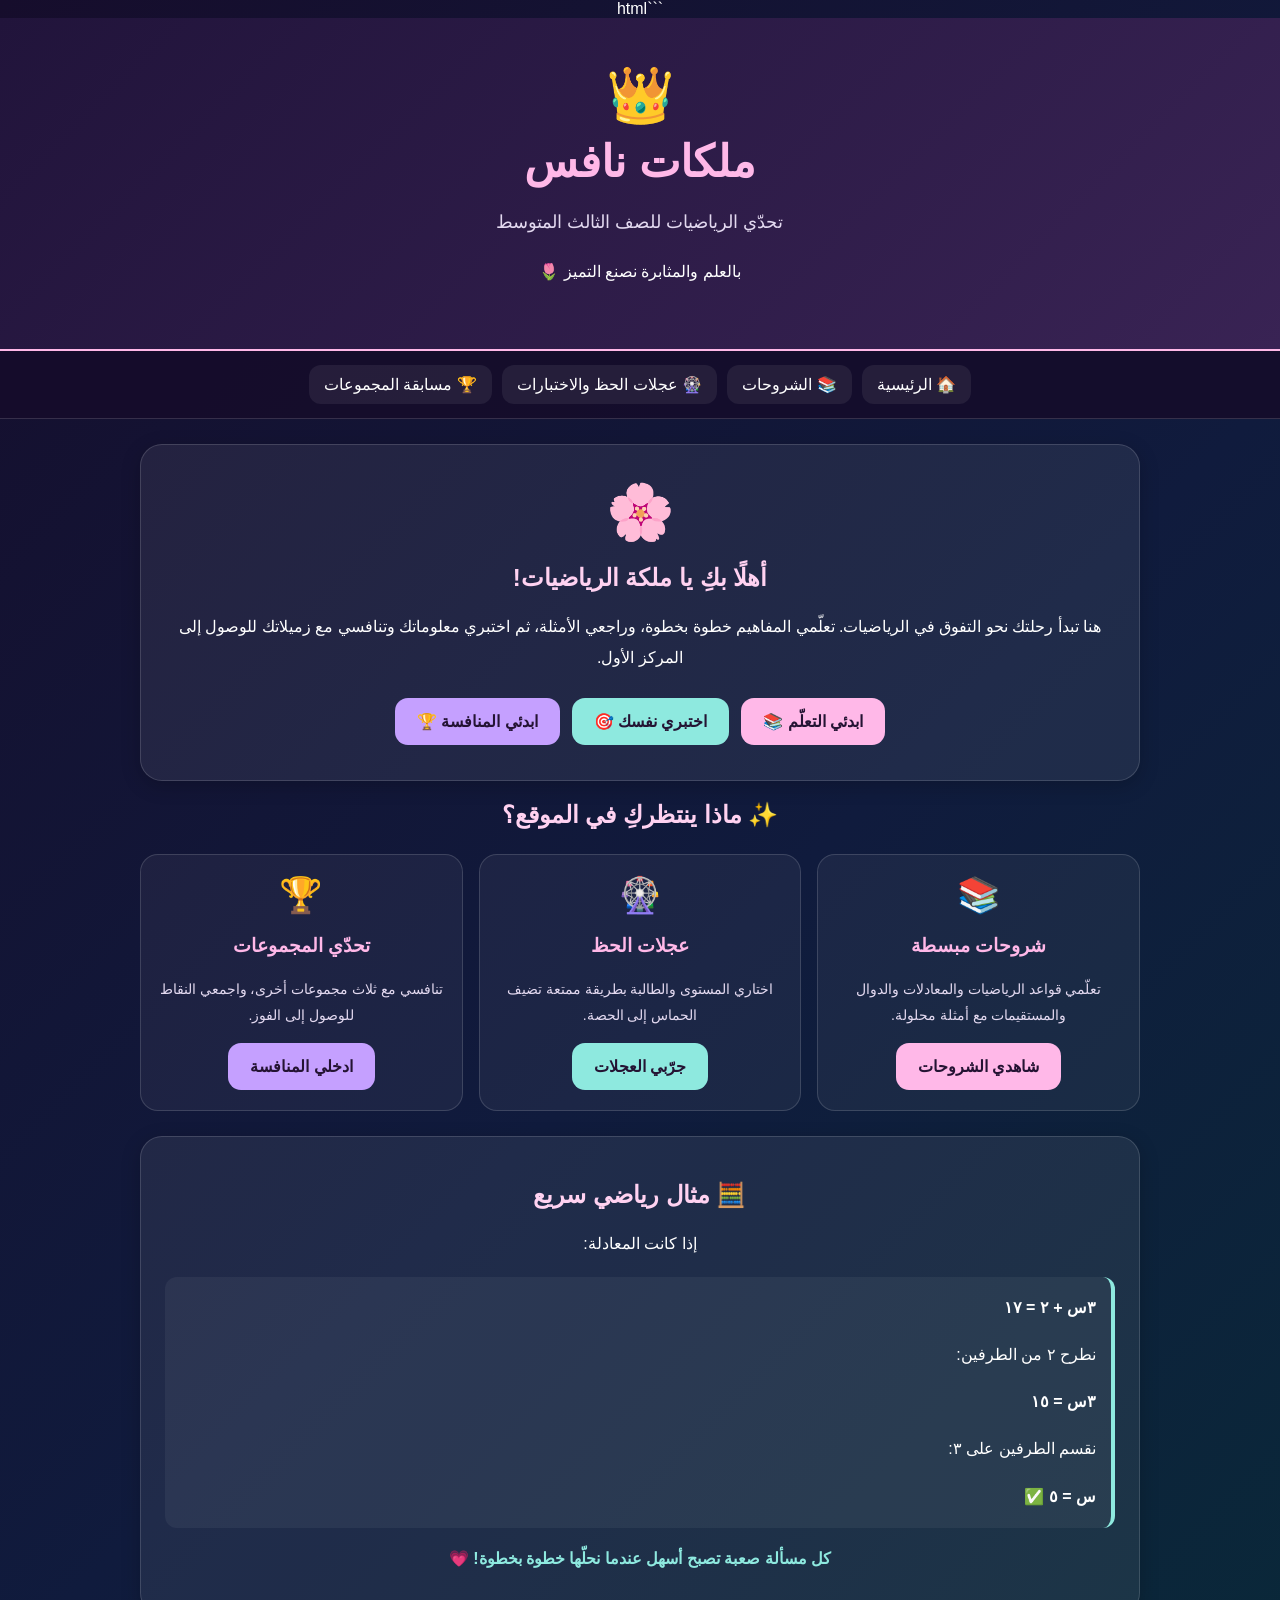
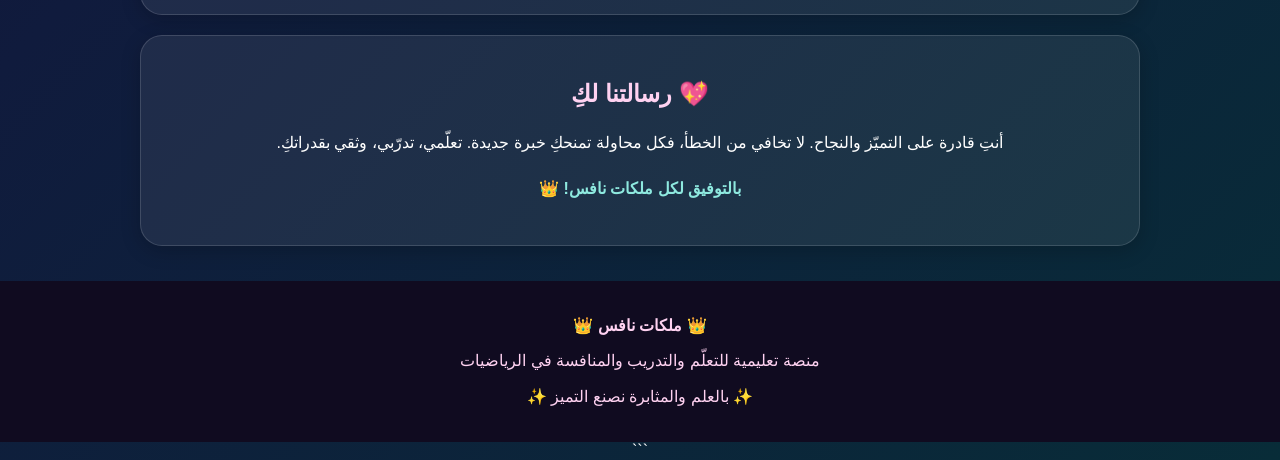
<file: index.html>
```html
<!DOCTYPE html>
<html lang="ar" dir="rtl">
<head>
  <meta charset="UTF-8">
  <meta name="viewport" content="width=device-width, initial-scale=1.0">
  <meta name="theme-color" content="#160d2c">
  <title>ملكات نافس | الصفحة الرئيسية</title>

  <style>
    * {
      box-sizing: border-box;
      scroll-behavior: smooth;
    }

    body {
      margin: 0;
      font-family: Tahoma, Arial, sans-serif;
      color: white;
      text-align: center;
      background: linear-gradient(135deg, #160d2c, #101b3d, #082c38);
      min-height: 100vh;
    }

    header {
      padding: 45px 20px;
      background: linear-gradient(135deg, #21143b, #392354);
      border-bottom: 2px solid #ffb8e8;
    }

    h1 {
      color: #ffb8e8;
      font-size: clamp(28px, 5vw, 44px);
      margin: 0 0 12px;
    }

    h2 {
      color: #ffd2f1;
    }

    h3 {
      color: #ffb8e8;
    }

    p {
      line-height: 1.9;
    }

    .subtitle {
      color: #e3d9f0;
      font-size: 18px;
    }

    nav {
      position: sticky;
      top: 0;
      z-index: 10;
      display: flex;
      justify-content: center;
      flex-wrap: wrap;
      gap: 10px;
      padding: 14px;
      background: #160d2cf2;
      border-bottom: 1px solid #ffffff25;
    }

    nav a {
      color: white;
      text-decoration: none;
      padding: 10px 15px;
      border-radius: 12px;
      background: #ffffff12;
      transition: 0.2s;
    }

    nav a:hover {
      background: #ffb8e8;
      color: #241333;
    }

    main {
      width: min(100% - 28px, 1000px);
      margin: 25px auto;
    }

    .card {
      background: #ffffff12;
      border: 1px solid #ffffff25;
      border-radius: 22px;
      padding: 24px;
      margin: 20px 0;
      box-shadow: 0 5px 20px #0003;
    }

    .hero {
      padding: 35px 22px;
    }

    .crown {
      font-size: 55px;
      margin-bottom: 8px;
    }

    .features {
      display: grid;
      grid-template-columns: repeat(3, minmax(0, 1fr));
      gap: 16px;
      margin: 25px 0;
    }

    .feature {
      background: #ffffff0d;
      border: 1px solid #ffffff25;
      border-radius: 18px;
      padding: 20px 14px;
    }

    .feature-icon {
      font-size: 35px;
    }

    .feature p {
      color: #e3d9f0;
      font-size: 14px;
    }

    .buttons {
      display: flex;
      justify-content: center;
      flex-wrap: wrap;
      gap: 12px;
      margin-top: 25px;
    }

    .btn {
      display: inline-block;
      padding: 14px 22px;
      border-radius: 13px;
      background: #ffb8e8;
      color: #241333;
      text-decoration: none;
      font-weight: bold;
      transition: transform 0.2s, opacity 0.2s;
    }

    .btn:hover {
      transform: translateY(-3px);
      opacity: 0.9;
    }

    .btn-secondary {
      background: #8ee9df;
    }

    .btn-purple {
      background: #c5a0ff;
    }

    .example {
      background: #ffffff0d;
      border-right: 4px solid #8ee9df;
      border-radius: 12px;
      padding: 15px;
      margin-top: 18px;
      line-height: 2;
      text-align: right;
    }

    .tip {
      color: #8ee9df;
      font-weight: bold;
    }

    footer {
      padding: 25px 15px;
      background: #100b20;
      color: #ffd2f1;
      margin-top: 35px;
      line-height: 2;
    }

    footer p {
      margin: 5px;
    }

    @media (max-width: 650px) {
      .features {
        grid-template-columns: 1fr;
      }

      nav {
        gap: 7px;
      }

      nav a {
        padding: 9px 11px;
        font-size: 13px;
      }

      .card {
        padding: 18px;
      }
    }
  </style>
</head>

<body>

  <header>
    <div class="crown">👑</div>
    <h1>ملكات نافس</h1>
    <p class="subtitle">
      تحدّي الرياضيات للصف الثالث المتوسط
    </p>
    <p>بالعلم والمثابرة نصنع التميز 🌷</p>
  </header>

  <nav aria-label="القائمة الرئيسية">
    <a href="index.html">🏠 الرئيسية</a>
    <a href="lessons.html">📚 الشروحات</a>
    <a href="quiz.html">🎡 عجلات الحظ والاختبارات</a>
    <a href="competition.html">🏆 مسابقة المجموعات</a>
  </nav>

  <main>

    <section class="card hero">
      <div class="crown">🌸</div>
      <h2>أهلًا بكِ يا ملكة الرياضيات!</h2>

      <p>
        هنا تبدأ رحلتك نحو التفوق في الرياضيات.
        تعلّمي المفاهيم خطوة بخطوة، وراجعي الأمثلة،
        ثم اختبري معلوماتك وتنافسي مع زميلاتك
        للوصول إلى المركز الأول.
      </p>

      <div class="buttons">
        <a class="btn" href="lessons.html">
          ابدئي التعلّم 📚
        </a>

        <a class="btn btn-secondary" href="quiz.html">
          اختبري نفسك 🎯
        </a>

        <a class="btn btn-purple" href="competition.html">
          ابدئي المنافسة 🏆
        </a>
      </div>
    </section>

    <section>
      <h2>✨ ماذا ينتظركِ في الموقع؟</h2>

      <div class="features">

        <article class="feature">
          <div class="feature-icon">📚</div>
          <h3>شروحات مبسطة</h3>
          <p>
            تعلّمي قواعد الرياضيات والمعادلات
            والدوال والمستقيمات مع أمثلة محلولة.
          </p>
          <a class="btn" href="lessons.html">شاهدي الشروحات</a>
        </article>

        <article class="feature">
          <div class="feature-icon">🎡</div>
          <h3>عجلات الحظ</h3>
          <p>
            اختاري المستوى والطالبة بطريقة
            ممتعة تضيف الحماس إلى الحصة.
          </p>
          <a class="btn btn-secondary" href="quiz.html">
            جرّبي العجلات
          </a>
        </article>

        <article class="feature">
          <div class="feature-icon">🏆</div>
          <h3>تحدّي المجموعات</h3>
          <p>
            تنافسي مع ثلاث مجموعات أخرى،
            واجمعي النقاط للوصول إلى الفوز.
          </p>
          <a class="btn btn-purple" href="competition.html">
            ادخلي المنافسة
          </a>
        </article>

      </div>
    </section>

    <section class="card">
      <h2>🧮 مثال رياضي سريع</h2>

      <p>
        إذا كانت المعادلة:
      </p>

      <div class="example">
        <strong>٣س + ٢ = ١٧</strong>
        <p>نطرح ٢ من الطرفين:</p>
        <strong>٣س = ١٥</strong>
        <p>نقسم الطرفين على ٣:</p>
        <strong>س = ٥ ✅</strong>
      </div>

      <p class="tip">
        كل مسألة صعبة تصبح أسهل عندما نحلّها خطوة بخطوة! 💗
      </p>
    </section>

    <section class="card">
      <h2>💖 رسالتنا لكِ</h2>

      <p>
        أنتِ قادرة على التميّز والنجاح.
        لا تخافي من الخطأ، فكل محاولة تمنحكِ خبرة جديدة.
        تعلّمي، تدرّبي، وثقي بقدراتكِ.
      </p>

      <p class="tip">
        بالتوفيق لكل ملكات نافس! 👑
      </p>
    </section>

  </main>

  <footer>
    <p><strong>👑 ملكات نافس 👑</strong></p>
    <p>منصة تعليمية للتعلّم والتدريب والمنافسة في الرياضيات</p>
    <p>✨ بالعلم والمثابرة نصنع التميز ✨</p>
  </footer>

</body>
</html>
```
</file>
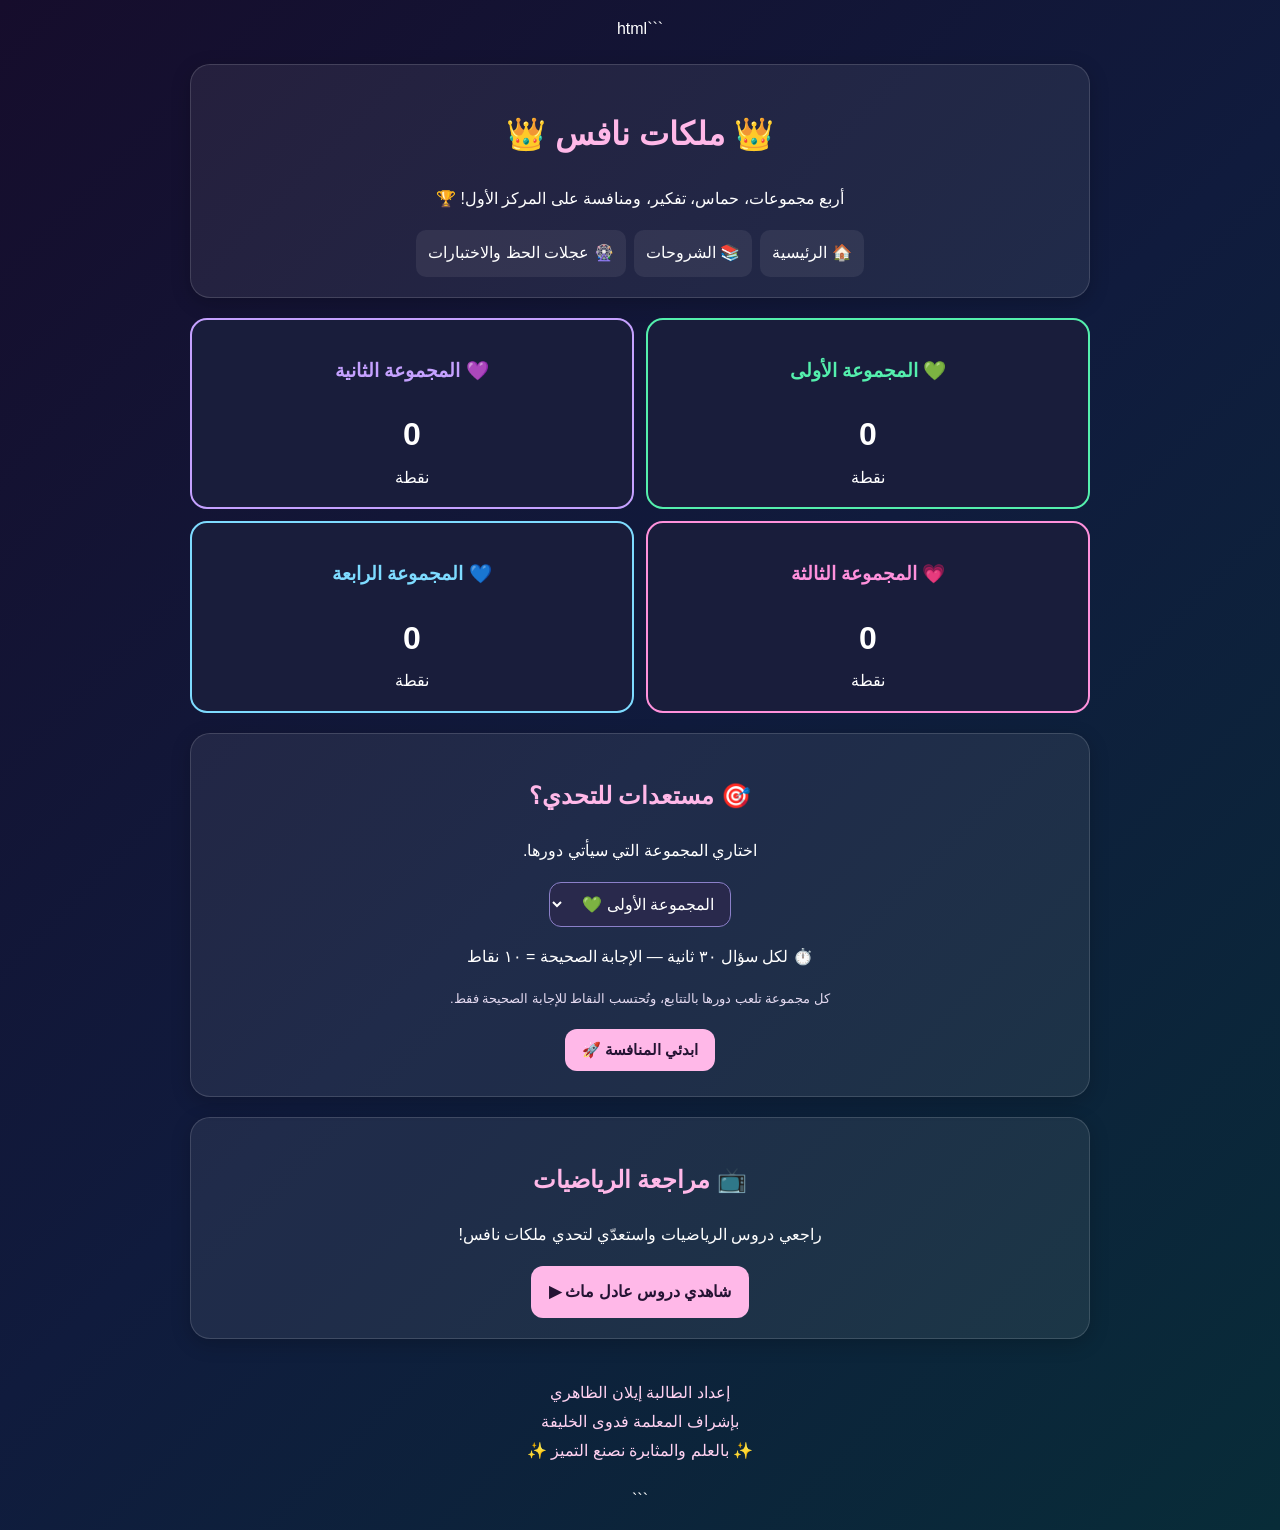
<file: competition.html>
```html
<!DOCTYPE html>
<html lang="ar" dir="rtl">
<head>
<meta charset="UTF-8">
<meta name="viewport" content="width=device-width, initial-scale=1.0">
<title>ملكات نافس | مسابقة المجموعات</title>

<style>
*{box-sizing:border-box}
body{
  margin:0;padding:15px;font-family:Tahoma,Arial,sans-serif;
  color:white;text-align:center;line-height:1.8;
  background:linear-gradient(135deg,#160d2c,#101b3d,#082c38)
}
main{max-width:900px;margin:auto}
h1,h2,h3{color:#ffb8e8}
header,.card{
  background:#ffffff12;border:1px solid #ffffff25;
  border-radius:20px;padding:20px;margin:20px 0;
  box-shadow:0 5px 20px #0003
}
nav{display:flex;justify-content:center;flex-wrap:wrap;gap:8px}
nav a{
  color:white;text-decoration:none;padding:9px 12px;
  border-radius:10px;background:#ffffff12
}
nav a:hover{background:#ffb8e8;color:#241333}
.teams{
  display:grid;grid-template-columns:repeat(2,minmax(0,1fr));
  gap:12px;margin:20px 0
}
.team{
  background:#191d3b;border:2px solid var(--c);
  border-radius:17px;padding:15px
}
.team h3{color:var(--c)}
.score{font-size:32px;font-weight:bold}
select{
  font-family:inherit;font-size:16px;padding:12px;
  border-radius:12px;background:#29294c;color:white;
  border:1px solid #8b80c9;max-width:100%
}
button{
  padding:12px 17px;border:0;border-radius:12px;
  margin:5px;font-family:inherit;font-size:15px;
  font-weight:bold;cursor:pointer;background:#ffb8e8;
  color:#241333
}
button:disabled{opacity:.5;cursor:not-allowed}
.answers{
  display:grid;grid-template-columns:1fr 1fr;
  gap:10px;margin-top:20px
}
.answers button{
  background:#303458;color:white;
  border:1px solid #8e83c9;line-height:1.7
}
.answers button:hover:not(:disabled){background:#514276}
.hidden{display:none!important}
#timer{color:#8ee9df;font-size:27px;font-weight:bold}
#feedback{min-height:30px;font-weight:bold}
#question{line-height:2}
#result{line-height:2}
.winner{color:#ffb8e8}
.small{font-size:13px;color:#e3d9f0}
footer{padding:20px;color:#ffd2f1}
@media(max-width:500px){
  .answers{grid-template-columns:1fr}
  .team{padding:10px}
  header,.card{padding:15px}
}
</style>
</head>

<body>
<main>

<header>
  <h1>👑 ملكات نافس 👑</h1>
  <p>أربع مجموعات، حماس، تفكير، ومنافسة على المركز الأول! 🏆</p>
  <nav>
    <a href="index.html">🏠 الرئيسية</a>
    <a href="lessons.html">📚 الشروحات</a>
    <a href="quiz.html">🎡 عجلات الحظ والاختبارات</a>
  </nav>
</header>

<section class="teams">
  <div class="team" style="--c:#54efad">
    <h3>💚 المجموعة الأولى</h3>
    <div class="score" id="score0">0</div>نقطة
  </div>

  <div class="team" style="--c:#c5a1ff">
    <h3>💜 المجموعة الثانية</h3>
    <div class="score" id="score1">0</div>نقطة
  </div>

  <div class="team" style="--c:#ff91dc">
    <h3>💗 المجموعة الثالثة</h3>
    <div class="score" id="score2">0</div>نقطة
  </div>

  <div class="team" style="--c:#7edbff">
    <h3>💙 المجموعة الرابعة</h3>
    <div class="score" id="score3">0</div>نقطة
  </div>
</section>

<section class="card" id="setup">
  <h2>🎯 مستعدات للتحدي؟</h2>
  <p>اختاري المجموعة التي سيأتي دورها.</p>

  <select id="teamSelect" aria-label="اختيار المجموعة">
    <option value="0">المجموعة الأولى 💚</option>
    <option value="1">المجموعة الثانية 💜</option>
    <option value="2">المجموعة الثالثة 💗</option>
    <option value="3">المجموعة الرابعة 💙</option>
  </select>

  <p>⏱️ لكل سؤال ٣٠ ثانية — الإجابة الصحيحة = ١٠ نقاط</p>
  <p class="small">كل مجموعة تلعب دورها بالتتابع، وتُحتسب النقاط للإجابة الصحيحة فقط.</p>

  <button onclick="startGame()">ابدئي المنافسة 🚀</button>
</section>

<section class="card hidden" id="game">
  <h3 id="turn"></h3>
  <div id="timer">⏱️ ٣٠</div>
  <p id="progress"></p>
  <h2 id="question"></h2>
  <div class="answers" id="answers"></div>
  <p id="feedback" aria-live="polite"></p>
  <button id="next" class="hidden" onclick="nextQuestion()">السؤال التالي ←</button>
</section>

<section class="card hidden" id="result">
  <h2>🎉 انتهت المنافسة! 🎉</h2>
  <h2 id="winner" class="winner"></h2>
  <h3>📊 الترتيب النهائي</h3>
  <div id="ranking"></div>
  <button onclick="resetGame()">إعادة المسابقة 🔄</button>
</section>

<section class="card">
  <h2>📺 مراجعة الرياضيات</h2>
  <p>راجعي دروس الرياضيات واستعدّي لتحدي ملكات نافس!</p>
  <a href="https://www.youtube.com/results?search_query=عادل+ماث+رياضيات+ثالث+متوسط"
     target="_blank" rel="noopener noreferrer"
     style="display:inline-block;background:#ffb8e8;color:#241333;padding:12px 18px;border-radius:12px;text-decoration:none;font-weight:bold">
    شاهدي دروس عادل ماث ▶
  </a>
</section>

<footer>
  <div>إعداد الطالبة إيلان الظاهري</div>
  <div>بإشراف المعلمة فدوى الخليفة</div>
  <div>✨ بالعلم والمثابرة نصنع التميز ✨</div>
</footer>

</main>

<script>
const questions = [
 {q:"إذا كان ٣س = ٢١، فما قيمة س؟",a:["٦","٧","٨","٩"],c:1},
 {q:"ما ناتج ٥²؟",a:["١٠","١٥","٢٥","٣٠"],c:2},
 {q:"ما ميل المستقيم ص = ٣س + ٢؟",a:["٢","٣","٥","−٣"],c:1},
 {q:"ما ناتج ١٢ ÷ ٣ + ٢؟",a:["٢","٤","٦","٨"],c:2},
 {q:"إذا كان س + ٨ = ١٥، فإن س يساوي؟",a:["٥","٦","٧","٨"],c:2},
 {q:"ما مساحة مستطيل طوله ٨ وعرضه ٤؟",a:["١٢","٢٤","٣٢","٤٠"],c:2},
 {q:"ما ناتج ٢(س + ٣) عندما س = ٤؟",a:["١٠","١٢","١٤","١٦"],c:2},
 {q:"أي عدد مما يأتي أولي؟",a:["٩","١٥","١٧","٢١"],c:2},
 {q:"إذا كان ٢س − ٤ = ١٠، فما س؟",a:["٥","٦","٧","٨"],c:2},
 {q:"ما احتمال ظهور صورة عند رمي قطعة نقد متوازنة؟",a:["٠","١/٤","١/٢","١"],c:2},
 {q:"إذا ص = ٢س + ١ عندما س = ٥، فما ص؟",a:["٩","١٠","١١","١٢"],c:2},
 {q:"ما قيمة (−٣)²؟",a:["−٩","−٦","٦","٩"],c:3},
 {q:"ما متوسط الأعداد ٤، ٦، ٨؟",a:["٤","٥","٦","٨"],c:2},
 {q:"ما محيط مربع طول ضلعه ٧؟",a:["١٤","٢١","٢٨","٤٩"],c:2},
 {q:"إذا كان ٤س = ٣٦، فإن س يساوي؟",a:["٦","٧","٨","٩"],c:3},
 {q:"ما ناتج ٢⁴؟",a:["٦","٨","١٦","٣٢"],c:2},
 {q:"ما العدد الموجب الذي مربعه ٤٩؟",a:["٥","٦","٧","٨"],c:2},
 {q:"إذا كان س − ٩ = ٣، فإن س؟",a:["٦","٩","١٢","١٥"],c:2},
 {q:"كم درجة في الزاوية القائمة؟",a:["٤٥°","٦٠°","٩٠°","١٨٠°"],c:2},
 {q:"ما ناتج ٣(٤ + ٢)؟",a:["١٢","١٥","١٨","٢٤"],c:2}
];

const teamNames = [
  "المجموعة الأولى 💚",
  "المجموعة الثانية 💜",
  "المجموعة الثالثة 💗",
  "المجموعة الرابعة 💙"
];

let order = [];
let index = 0;
let currentTeam = 0;
let timer = null;
let seconds = 30;
let locked = false;
let scores = [0,0,0,0];
let turnCount = 0;
let gameRunning = false;

function startGame(){
  clearInterval(timer);

  scores = [0,0,0,0];
  scores.forEach((s,i)=>{
    document.getElementById("score"+i).textContent=s;
  });

  currentTeam = Number(document.getElementById("teamSelect").value);
  order = [...questions].sort(()=>Math.random()-0.5);
  index = 0;
  turnCount = 0;
  gameRunning = true;

  document.getElementById("setup").classList.add("hidden");
  document.getElementById("result").classList.add("hidden");
  document.getElementById("game").classList.remove("hidden");

  showQuestion();
}

function showQuestion(){
  clearInterval(timer);
  seconds = 30;
  locked = false;

  document.getElementById("timer").textContent="⏱️ ٣٠";
  document.getElementById("turn").textContent=teamNames[currentTeam];
  document.getElementById("progress").textContent=
    "السؤال "+(index+1)+" من "+order.length;
  document.getElementById("question").textContent=order[index].q;
  document.getElementById("feedback").textContent="";
  document.getElementById("next").classList.add("hidden");

  const box=document.getElementById("answers");
  box.innerHTML="";

  order[index].a.forEach((answer,i)=>{
    const b=document.createElement("button");
    b.textContent=answer;
    b.onclick=()=>checkAnswer(i,b);
    box.appendChild(b);
  });

  timer=setInterval(()=>{
    seconds--;
    document.getElementById("timer").textContent="⏱️ "+seconds;

    if(seconds<=0){
      clearInterval(timer);
      locked=true;
      document.getElementById("feedback").textContent="انتهى الوقت! ⏰";
      document.querySelectorAll("#answers button").forEach(b=>b.disabled=true);
      document.getElementById("next").classList.remove("hidden");
    }
  },1000);
}

function checkAnswer(choice,button){
  if(locked)return;

  locked=true;
  clearInterval(timer);

  document.querySelectorAll("#answers button").forEach(b=>b.disabled=true);

  if(choice===order[index].c){
    scores[currentTeam]+=10;
    document.getElementById("score"+currentTeam).textContent=scores[currentTeam];
    document.getElementById("feedback").textContent="إجابة صحيحة! +١٠ نقاط 🌟";
    button.style.background="#187d61";
  }else{
    document.getElementById("feedback").textContent=
      "ليست الإجابة الصحيحة. الإجابة الصحيحة: "+order[index].a[order[index].c];
    button.style.background="#7b315c";
  }

  document.getElementById("next").classList.remove("hidden");
}

function nextQuestion(){
  if(!gameRunning || !locked)return;

  turnCount++;

  if(turnCount>=order.length){
    finishGame();
    return;
  }

  index++;
  currentTeam=(currentTeam+1)%4;
  showQuestion();
}

function finishGame(){
  clearInterval(timer);
  gameRunning=false;

  document.getElementById("game").classList.add("hidden");
  document.getElementById("result").classList.remove("hidden");

  const max=Math.max(...scores);
  const winners=teamNames.filter((name,i)=>scores[i]===max);

  document.getElementById("winner").textContent=
    max===0
      ?"أحسنتن جميعًا على المشاركة! 🎉"
      :"الفائزة: "+winners.join(" و ")+" 🏆";

  const sorted=scores.map((score,i)=>({
    name:teamNames[i],
    score
  })).sort((a,b)=>b.score-a.score);

  const ranking=document.getElementById("ranking");
  ranking.innerHTML="";

  sorted.forEach((team,i)=>{
    const p=document.createElement("p");
    const medals=["🥇","🥈","🥉","⭐"];
    const strong=document.createElement("strong");
    strong.textContent=team.score+" نقطة";
    p.textContent=medals[i]+" "+team.name+": ";
    p.appendChild(strong);
    ranking.appendChild(p);
  });
}

function resetGame(){
  clearInterval(timer);
  gameRunning=false;
  scores=[0,0,0,0];

  scores.forEach((s,i)=>{
    document.getElementById("score"+i).textContent=s;
  });

  document.getElementById("result").classList.add("hidden");
  document.getElementById("setup").classList.remove("hidden");
}
</script>

</body>
</html>
```
</file>
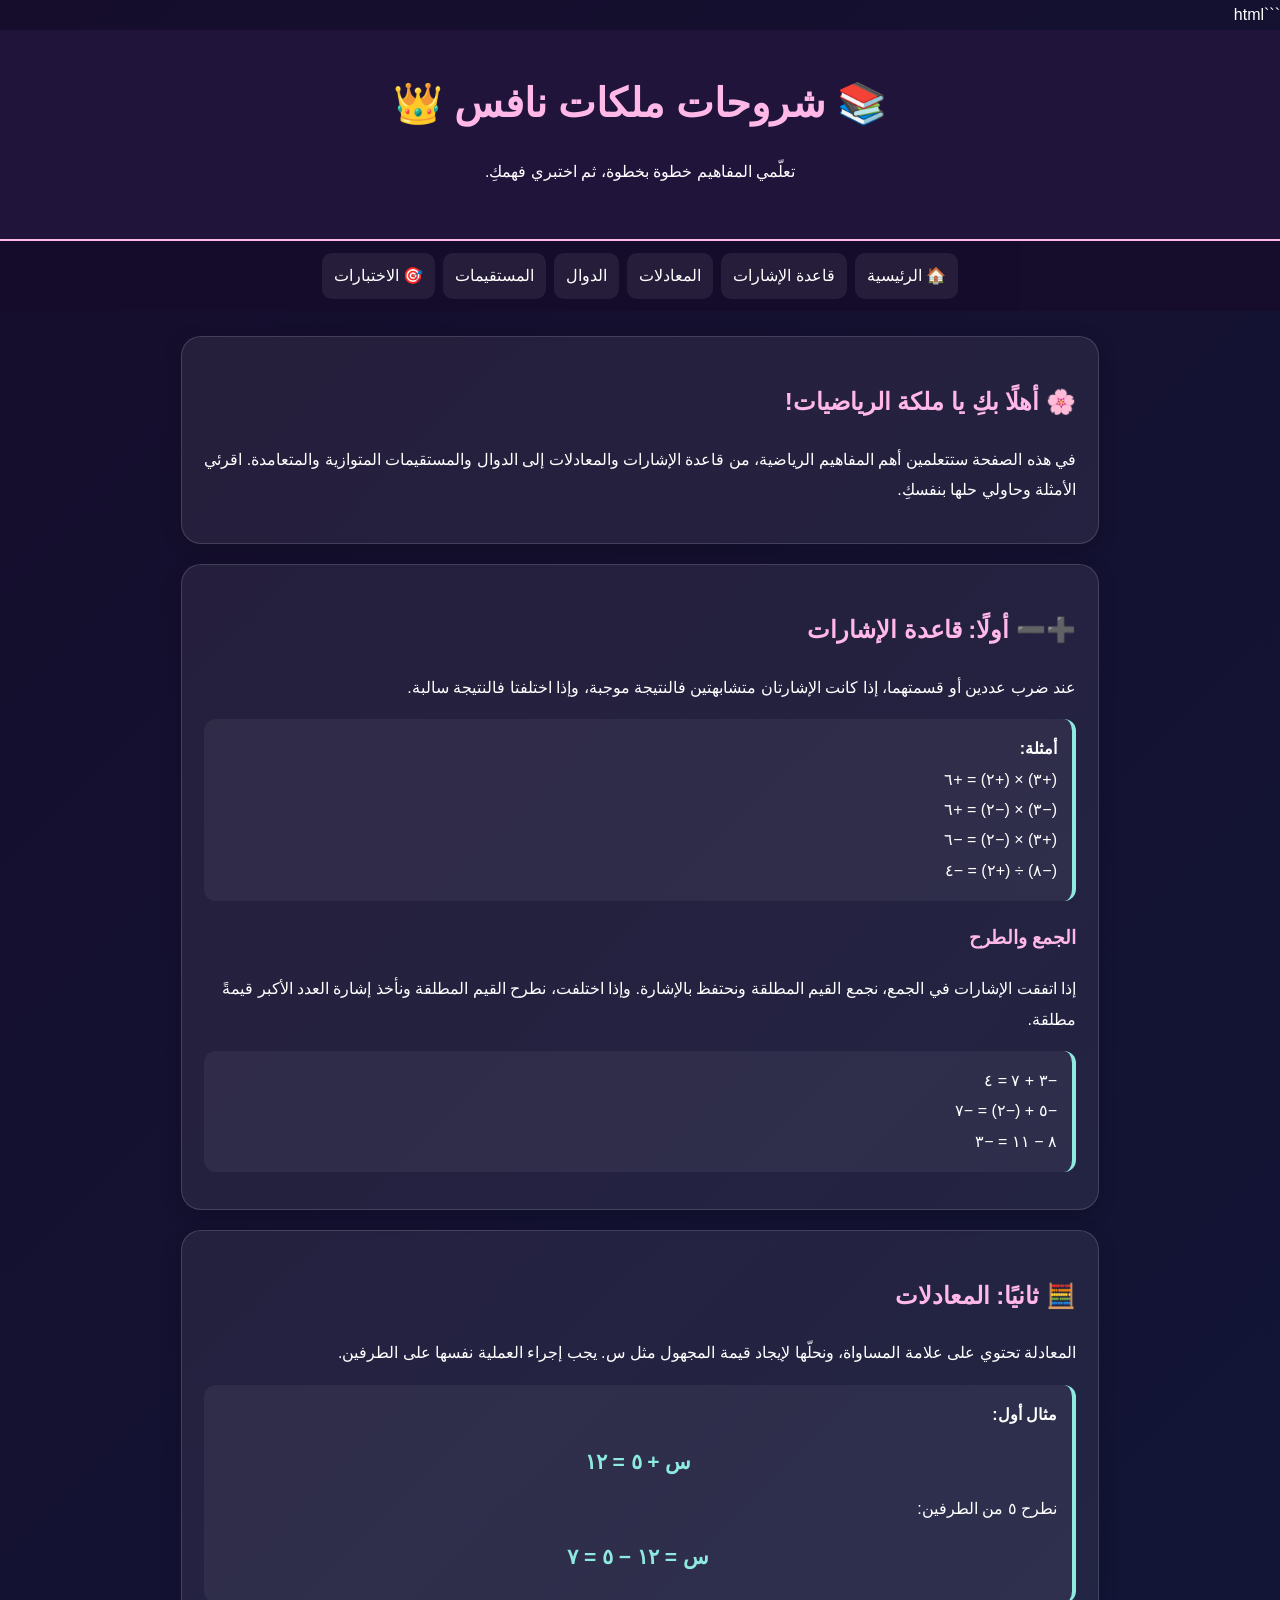
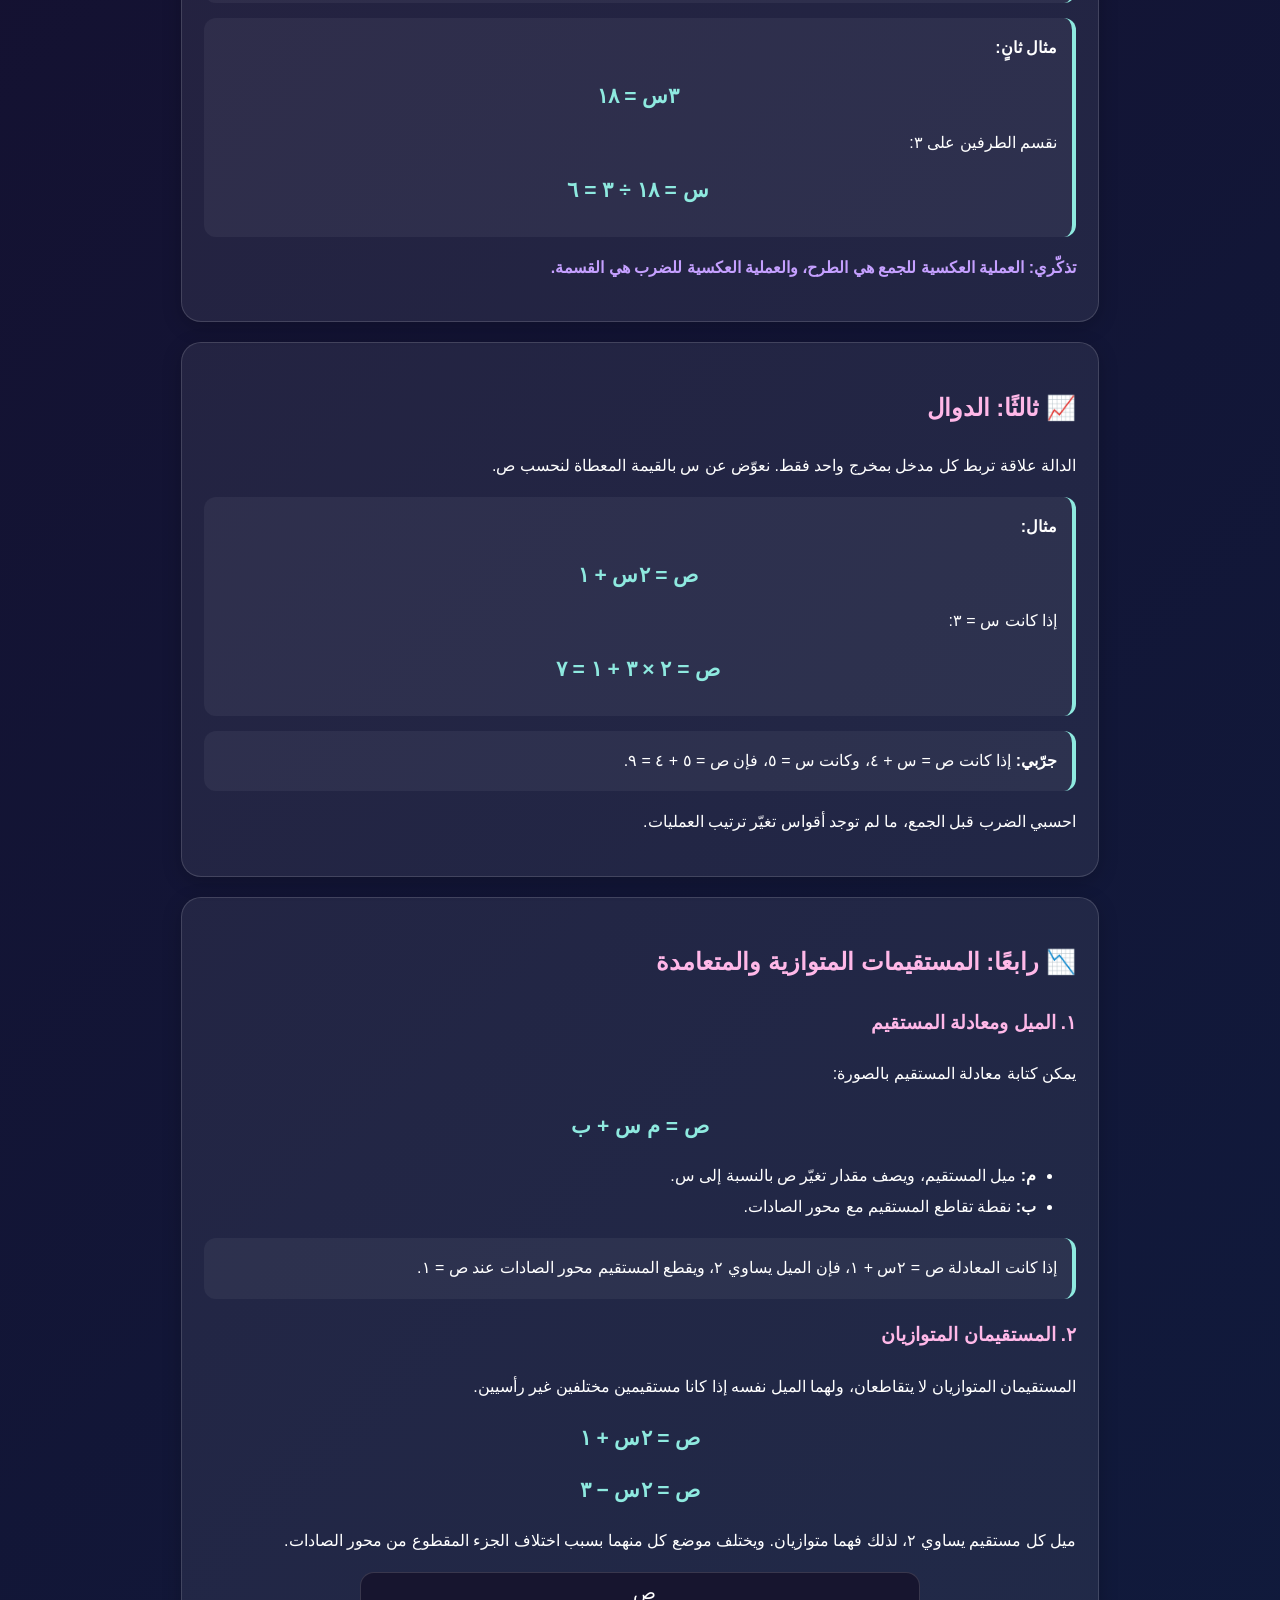
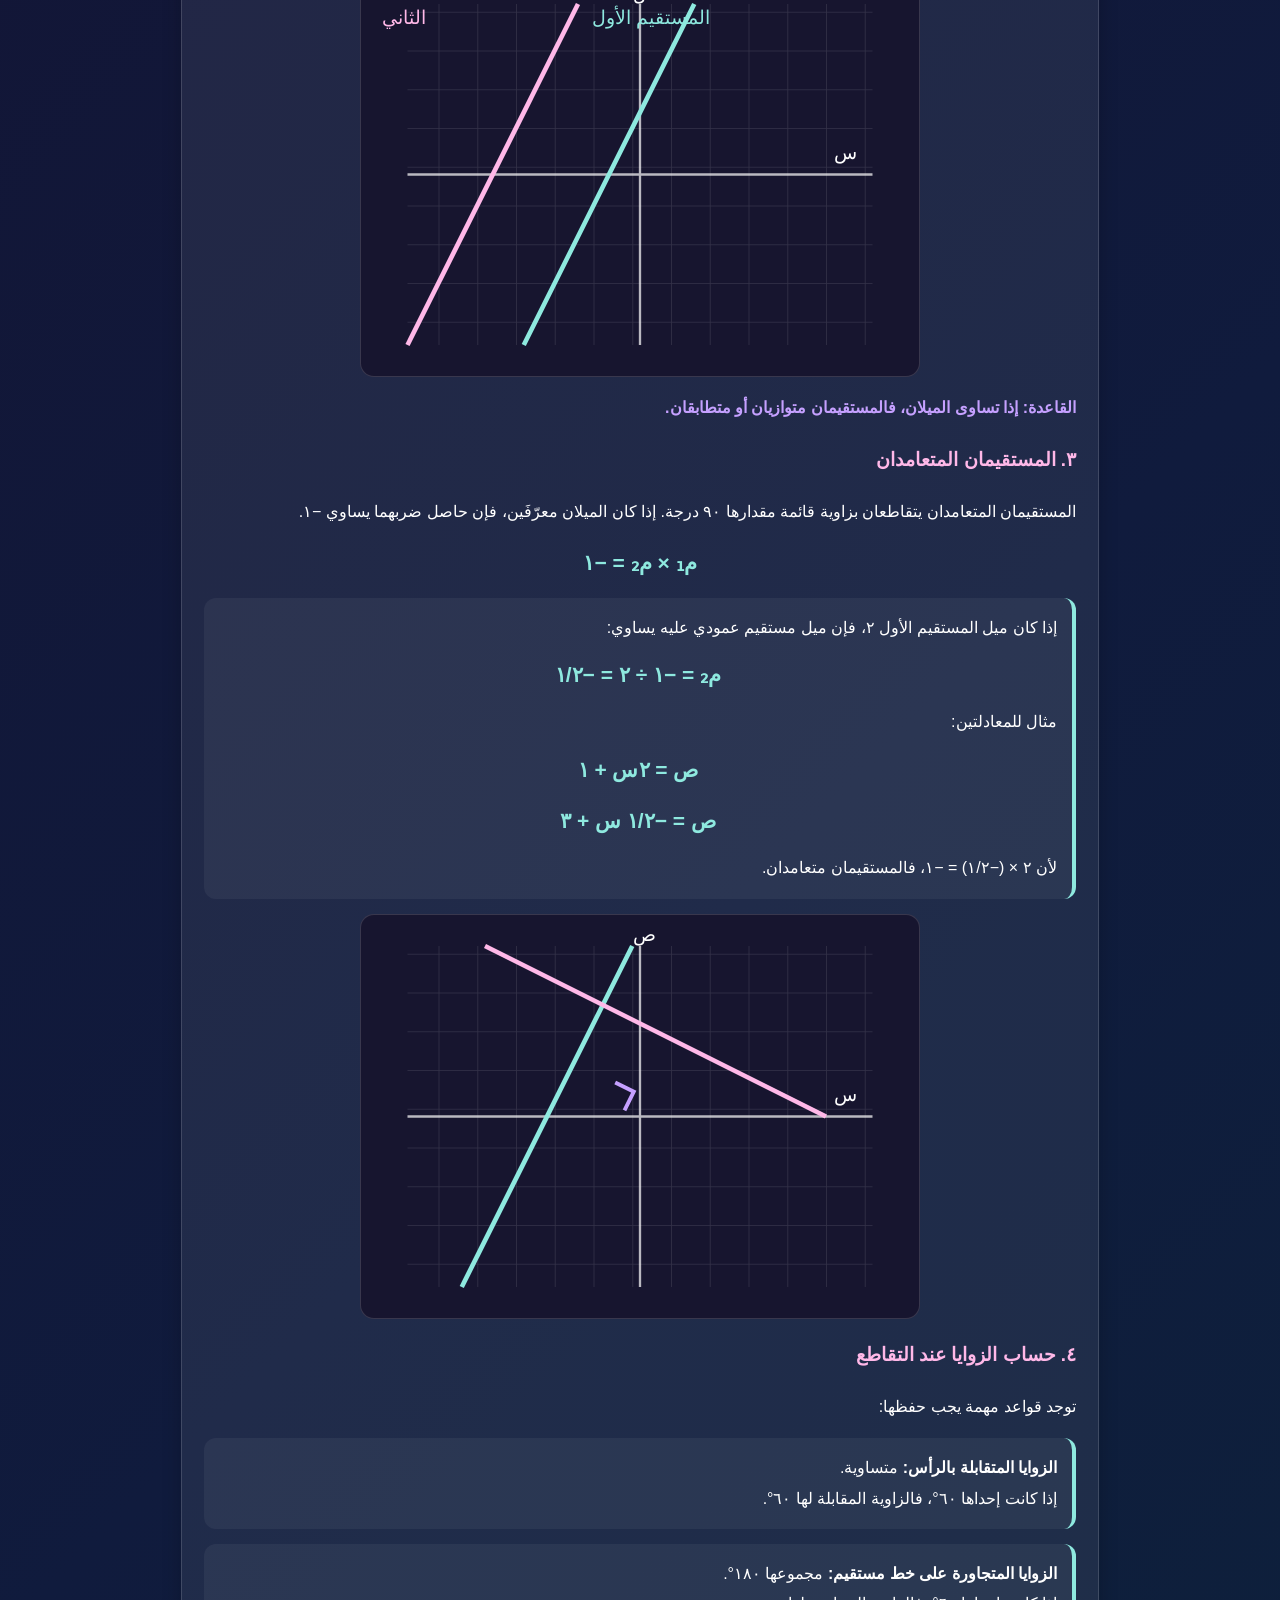
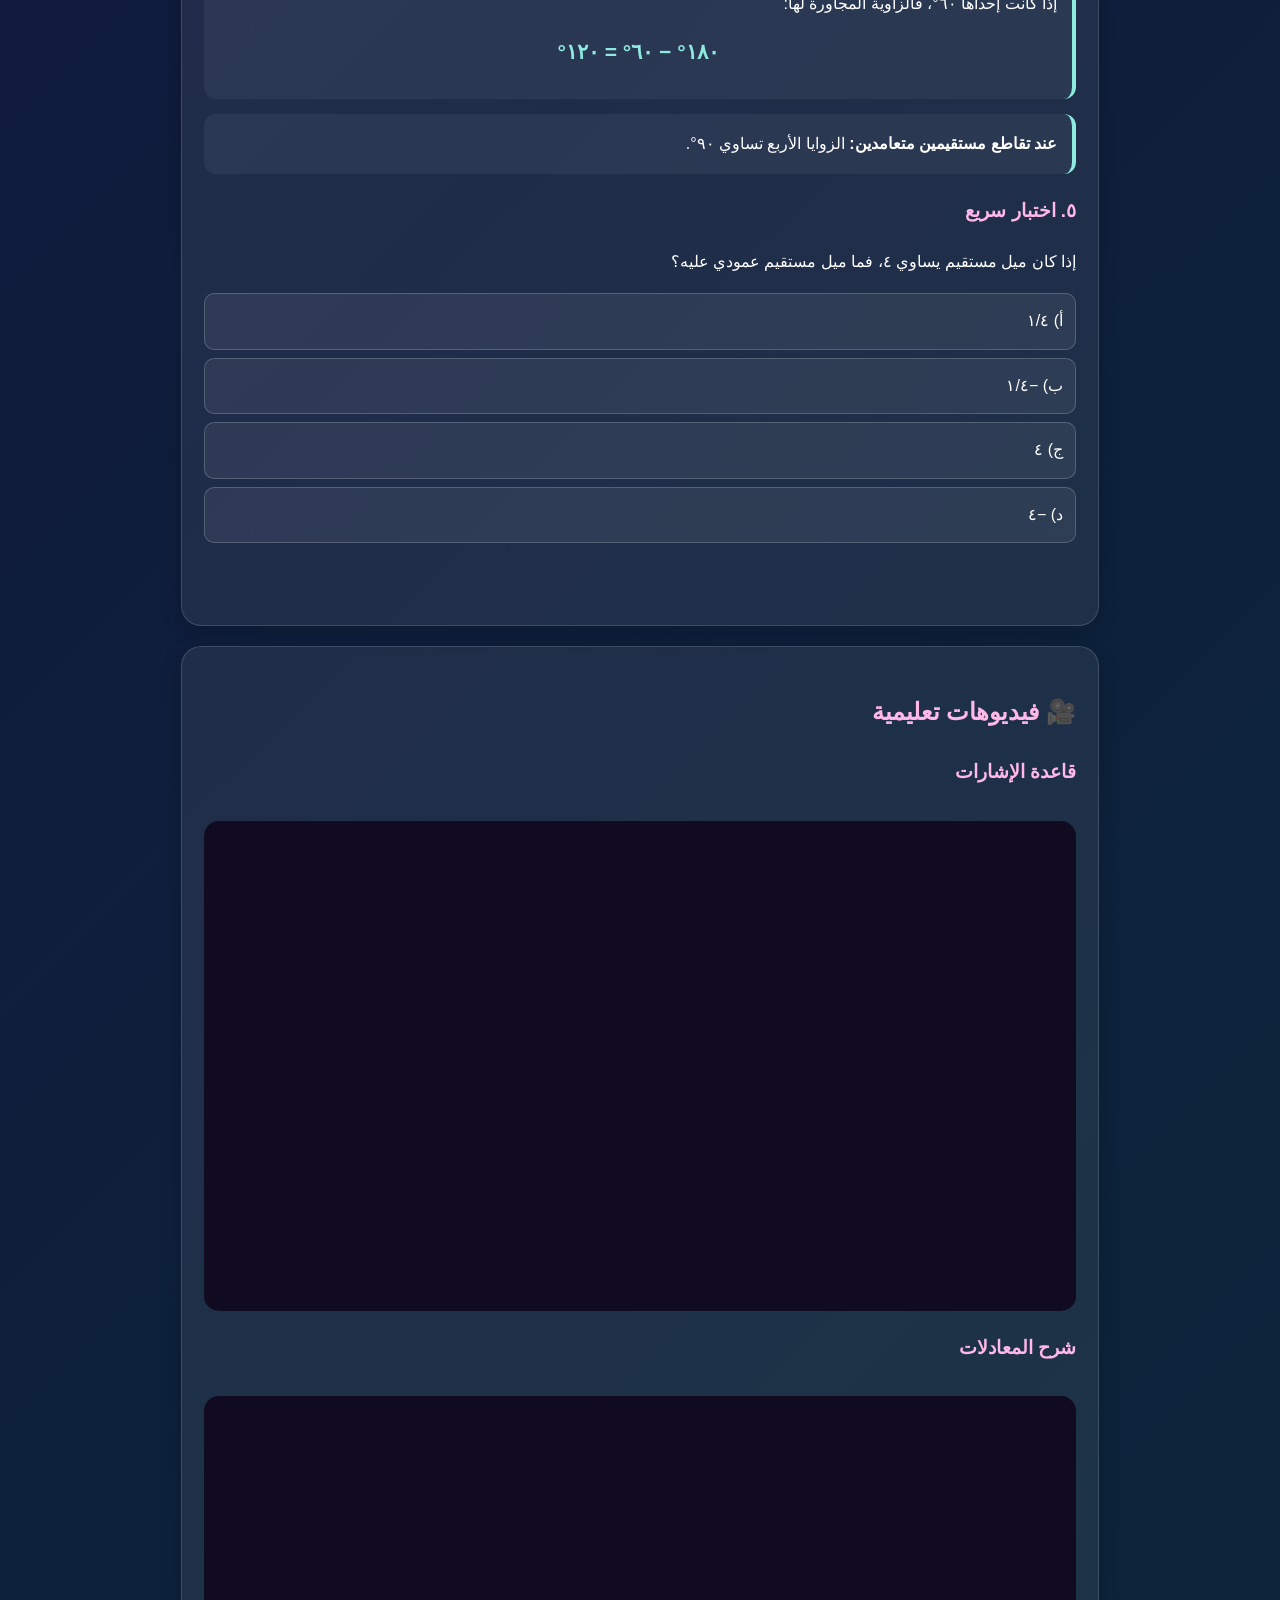
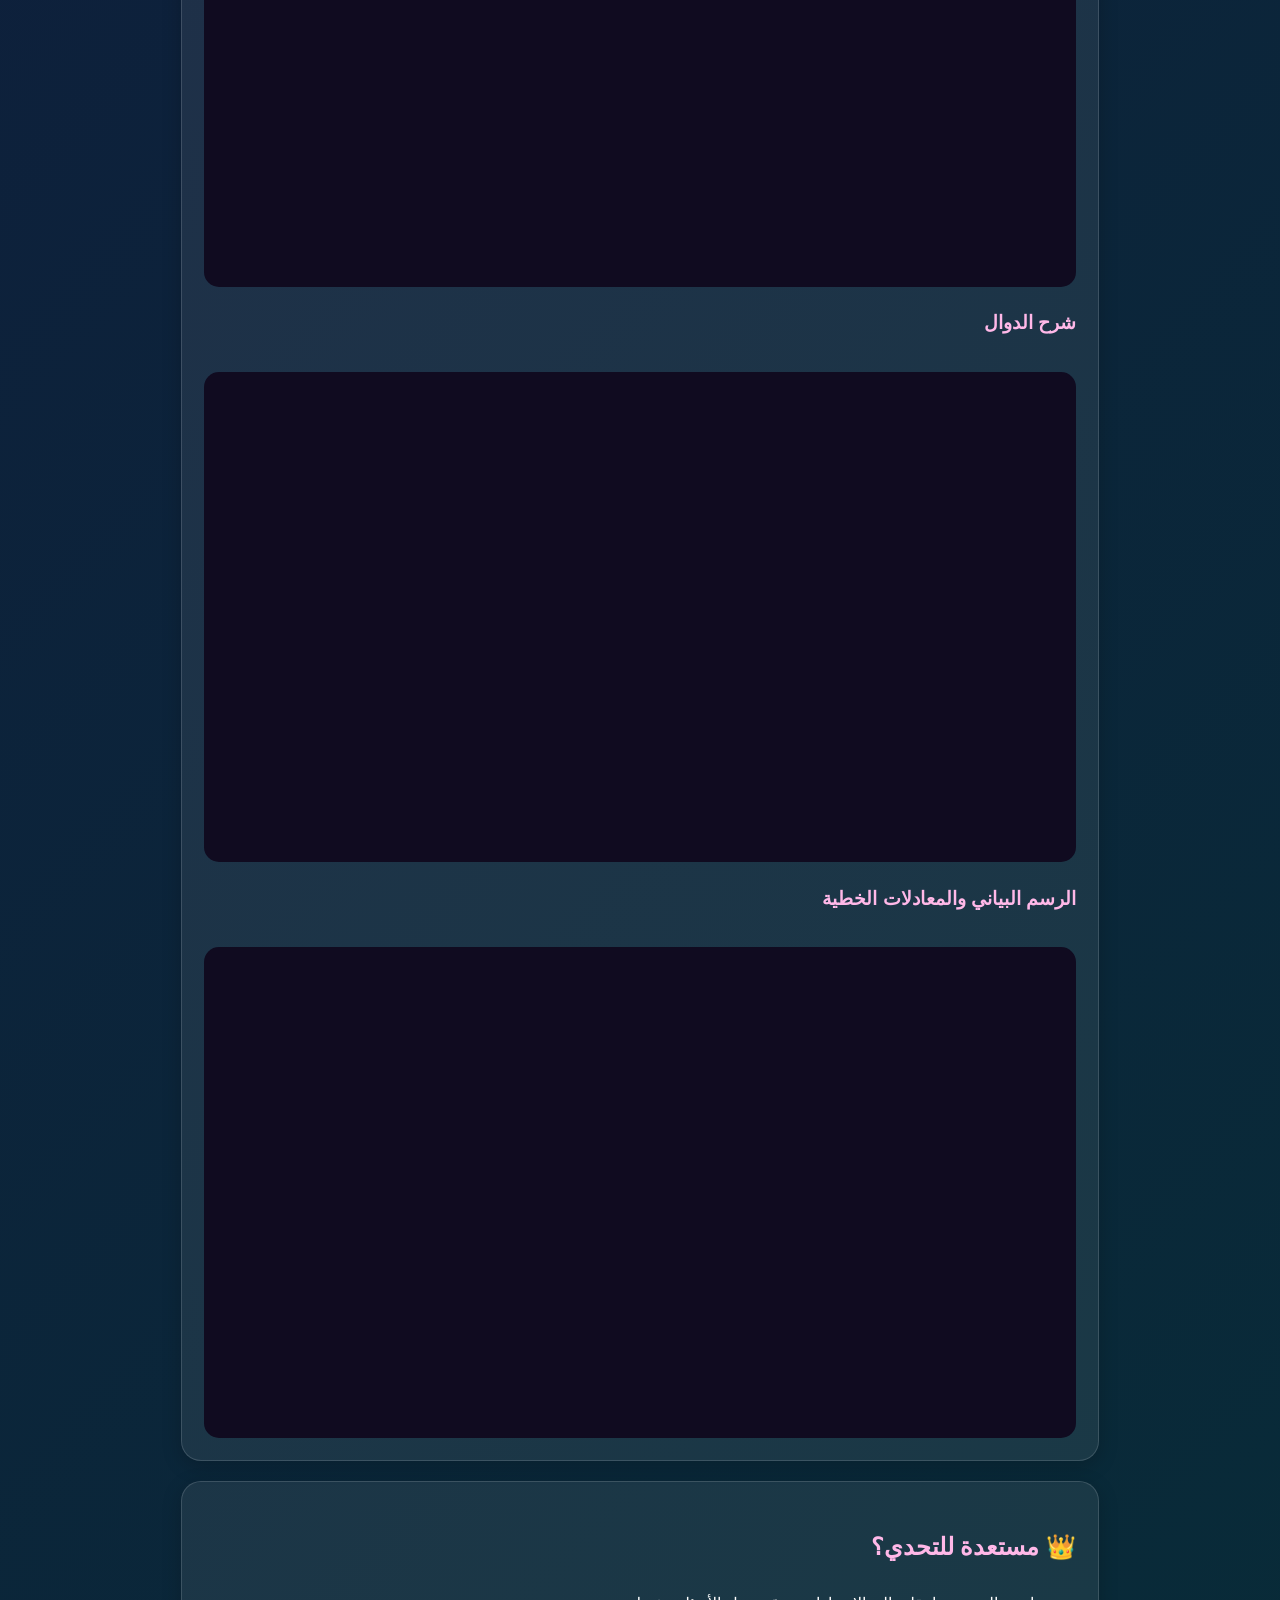
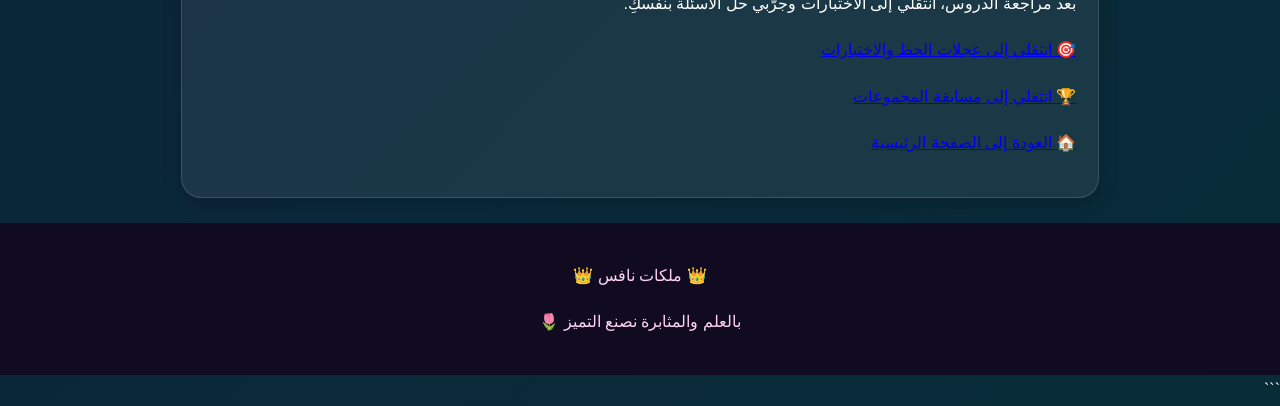
<file: lessons.html>
```html
<!DOCTYPE html>
<html lang="ar" dir="rtl">
<head>
  <meta charset="UTF-8">
  <meta name="viewport" content="width=device-width, initial-scale=1.0">
  <title>ملكات نافس | شروحات الرياضيات</title>

  <style>
    * {
      box-sizing: border-box;
      scroll-behavior: smooth;
    }

    body {
      margin: 0;
      font-family: Tahoma, Arial, sans-serif;
      color: white;
      background: linear-gradient(135deg, #160d2c, #101b3d, #082c38);
      line-height: 1.9;
    }

    header {
      text-align: center;
      padding: 35px 15px;
      background: #21143b;
      border-bottom: 2px solid #ffb8e8;
    }

    h1, h2, h3 {
      color: #ffb8e8;
    }

    header h1 {
      margin: 0;
      font-size: clamp(27px, 5vw, 40px);
    }

    nav {
      position: sticky;
      top: 0;
      z-index: 5;
      display: flex;
      justify-content: center;
      flex-wrap: wrap;
      gap: 8px;
      padding: 12px;
      background: #160d2cf5;
    }

    nav a {
      color: white;
      text-decoration: none;
      padding: 8px 12px;
      border-radius: 10px;
      background: #ffffff12;
    }

    nav a:hover {
      background: #ffb8e8;
      color: #241333;
    }

    main {
      max-width: 950px;
      margin: 25px auto;
      padding: 0 16px;
    }

    .card {
      background: #ffffff12;
      border: 1px solid #ffffff25;
      border-radius: 20px;
      padding: 22px;
      margin: 20px 0;
      box-shadow: 0 5px 20px #0003;
    }

    .example {
      background: #ffffff0d;
      border-right: 4px solid #8ee9df;
      border-radius: 12px;
      padding: 15px;
      margin: 15px 0;
    }

    .formula {
      display: block;
      text-align: center;
      color: #8ee9df;
      font-size: 21px;
      font-weight: bold;
      margin: 12px 0;
      direction: rtl;
    }

    .note {
      color: #c5a0ff;
      font-weight: bold;
    }

    .video {
      width: 100%;
      aspect-ratio: 16 / 9;
      border: 0;
      border-radius: 15px;
      margin-top: 12px;
      background: #100b20;
    }

    .graph {
      width: 100%;
      max-width: 560px;
      display: block;
      margin: 15px auto;
      background: #17152f;
      border-radius: 14px;
      border: 1px solid #ffffff25;
    }

    .quiz-option {
      display: block;
      width: 100%;
      text-align: right;
      font: inherit;
      color: white;
      background: #ffffff12;
      border: 1px solid #ffffff30;
      border-radius: 10px;
      padding: 12px;
      margin: 8px 0;
      cursor: pointer;
    }

    .quiz-option:hover {
      background: #ffffff25;
    }

    button {
      font: inherit;
      font-weight: bold;
      color: #241333;
      background: #ffb8e8;
      padding: 12px 18px;
      border: 0;
      border-radius: 12px;
      cursor: pointer;
    }

    #feedback {
      font-weight: bold;
      min-height: 28px;
    }

    footer {
      text-align: center;
      background: #100b20;
      padding: 22px;
      color: #ffd2f1;
    }

    @media (max-width: 600px) {
      main {
        padding: 0 10px;
      }

      .card {
        padding: 16px;
      }

      .formula {
        font-size: 18px;
      }
    }
  </style>
</head>

<body>

<header>
  <h1>📚 شروحات ملكات نافس 👑</h1>
  <p>تعلّمي المفاهيم خطوة بخطوة، ثم اختبري فهمكِ.</p>
</header>

<nav>
  <a href="index.html">🏠 الرئيسية</a>
  <a href="#signs">قاعدة الإشارات</a>
  <a href="#equations">المعادلات</a>
  <a href="#functions">الدوال</a>
  <a href="#lines">المستقيمات</a>
  <a href="quiz.html">🎯 الاختبارات</a>
</nav>

<main>

  <section class="card">
    <h2>🌸 أهلًا بكِ يا ملكة الرياضيات!</h2>
    <p>
      في هذه الصفحة ستتعلمين أهم المفاهيم الرياضية،
      من قاعدة الإشارات والمعادلات إلى الدوال والمستقيمات
      المتوازية والمتعامدة. اقرئي الأمثلة وحاولي حلها بنفسكِ.
    </p>
  </section>

  <!-- قاعدة الإشارات -->
  <section class="card" id="signs">
    <h2>➕➖ أولًا: قاعدة الإشارات</h2>

    <p>
      عند ضرب عددين أو قسمتهما، إذا كانت الإشارتان
      متشابهتين فالنتيجة موجبة، وإذا اختلفتا فالنتيجة سالبة.
    </p>

    <div class="example">
      <strong>أمثلة:</strong>
      <div>(+٣) × (+٢) = +٦</div>
      <div>(−٣) × (−٢) = +٦</div>
      <div>(+٣) × (−٢) = −٦</div>
      <div>(−٨) ÷ (+٢) = −٤</div>
    </div>

    <h3>الجمع والطرح</h3>
    <p>
      إذا اتفقت الإشارات في الجمع، نجمع القيم المطلقة
      ونحتفظ بالإشارة. وإذا اختلفت، نطرح القيم المطلقة
      ونأخذ إشارة العدد الأكبر قيمةً مطلقة.
    </p>

    <div class="example">
      <div>−٣ + ٧ = ٤</div>
      <div>−٥ + (−٢) = −٧</div>
      <div>٨ − ١١ = −٣</div>
    </div>
  </section>

  <!-- المعادلات -->
  <section class="card" id="equations">
    <h2>🧮 ثانيًا: المعادلات</h2>

    <p>
      المعادلة تحتوي على علامة المساواة، ونحلّها لإيجاد
      قيمة المجهول مثل س. يجب إجراء العملية نفسها على الطرفين.
    </p>

    <div class="example">
      <strong>مثال أول:</strong>
      <span class="formula">س + ٥ = ١٢</span>
      نطرح ٥ من الطرفين:
      <span class="formula">س = ١٢ − ٥ = ٧</span>
    </div>

    <div class="example">
      <strong>مثال ثانٍ:</strong>
      <span class="formula">٣س = ١٨</span>
      نقسم الطرفين على ٣:
      <span class="formula">س = ١٨ ÷ ٣ = ٦</span>
    </div>

    <p class="note">
      تذكّري: العملية العكسية للجمع هي الطرح،
      والعملية العكسية للضرب هي القسمة.
    </p>
  </section>

  <!-- الدوال -->
  <section class="card" id="functions">
    <h2>📈 ثالثًا: الدوال</h2>

    <p>
      الدالة علاقة تربط كل مدخل بمخرج واحد فقط.
      نعوّض عن س بالقيمة المعطاة لنحسب ص.
    </p>

    <div class="example">
      <strong>مثال:</strong>
      <span class="formula">ص = ٢س + ١</span>
      إذا كانت س = ٣:
      <span class="formula">ص = ٢ × ٣ + ١ = ٧</span>
    </div>

    <div class="example">
      <strong>جرّبي:</strong>
      إذا كانت ص = س + ٤، وكانت س = ٥،
      فإن ص = ٥ + ٤ = ٩.
    </div>

    <p>
      احسبي الضرب قبل الجمع، ما لم توجد أقواس تغيّر ترتيب العمليات.
    </p>
  </section>

  <!-- المستقيمات -->
  <section class="card" id="lines">
    <h2>📉 رابعًا: المستقيمات المتوازية والمتعامدة</h2>

    <h3>١. الميل ومعادلة المستقيم</h3>

    <p>
      يمكن كتابة معادلة المستقيم بالصورة:
    </p>

    <span class="formula">ص = م س + ب</span>

    <ul>
      <li><strong>م:</strong> ميل المستقيم، ويصف مقدار تغيّر ص بالنسبة إلى س.</li>
      <li><strong>ب:</strong> نقطة تقاطع المستقيم مع محور الصادات.</li>
    </ul>

    <div class="example">
      إذا كانت المعادلة ص = ٢س + ١، فإن الميل يساوي ٢،
      ويقطع المستقيم محور الصادات عند ص = ١.
    </div>

    <h3>٢. المستقيمان المتوازيان</h3>

    <p>
      المستقيمان المتوازيان لا يتقاطعان، ولهما الميل نفسه
      إذا كانا مستقيمين مختلفين غير رأسيين.
    </p>

    <span class="formula">ص = ٢س + ١</span>
    <span class="formula">ص = ٢س − ٣</span>

    <p>
      ميل كل مستقيم يساوي ٢، لذلك فهما متوازيان.
      ويختلف موضع كل منهما بسبب اختلاف الجزء المقطوع من محور الصادات.
    </p>

    <svg class="graph" viewBox="0 0 360 260"
         role="img" aria-label="رسم بياني لمستقيمين متوازيين">
      <defs>
        <pattern id="gridParallel" width="25" height="25"
                 patternUnits="userSpaceOnUse">
          <path d="M25 0H0V25" fill="none"
                stroke="#ffffff" stroke-opacity=".12"/>
        </pattern>
      </defs>

      <rect x="30" y="20" width="300" height="220"
            fill="url(#gridParallel)"/>

      <path d="M30 130H330 M180 20V240"
            stroke="#ffffff" stroke-opacity=".7" stroke-width="1.5"/>

      <path d="M105 240L215 20"
            stroke="#8ee9df" stroke-width="3" fill="none"/>

      <path d="M30 240L140 20"
            stroke="#ffb8e8" stroke-width="3" fill="none"/>

      <text x="225" y="33" fill="#8ee9df" font-size="12">المستقيم الأول</text>
      <text x="42" y="33" fill="#ffb8e8" font-size="12">الثاني</text>
      <text x="320" y="120" fill="white" font-size="12">س</text>
      <text x="190" y="17" fill="white" font-size="12">ص</text>
    </svg>

    <p class="note">القاعدة: إذا تساوى الميلان، فالمستقيمان متوازيان أو متطابقان.</p>

    <h3>٣. المستقيمان المتعامدان</h3>

    <p>
      المستقيمان المتعامدان يتقاطعان بزاوية قائمة مقدارها ٩٠ درجة.
      إذا كان الميلان معرّفَين، فإن حاصل ضربهما يساوي −١.
    </p>

    <span class="formula">م₁ × م₂ = −١</span>

    <div class="example">
      إذا كان ميل المستقيم الأول ٢، فإن ميل مستقيم عمودي عليه يساوي:
      <span class="formula">م₂ = −١ ÷ ٢ = −١/٢</span>
      مثال للمعادلتين:
      <span class="formula">ص = ٢س + ١</span>
      <span class="formula">ص = −١/٢ س + ٣</span>
      لأن ٢ × (−١/٢) = −١، فالمستقيمان متعامدان.
    </div>

    <svg class="graph" viewBox="0 0 360 260"
         role="img" aria-label="رسم بياني لمستقيمين متعامدين">
      <defs>
        <pattern id="gridPerp" width="25" height="25"
                 patternUnits="userSpaceOnUse">
          <path d="M25 0H0V25" fill="none"
                stroke="#ffffff" stroke-opacity=".12"/>
        </pattern>
      </defs>

      <rect x="30" y="20" width="300" height="220"
            fill="url(#gridPerp)"/>

      <path d="M30 130H330 M180 20V240"
            stroke="#ffffff" stroke-opacity=".7" stroke-width="1.5"/>

      <path d="M65 240L175 20"
            stroke="#8ee9df" stroke-width="3" fill="none"/>

      <path d="M80 20L300 130"
            stroke="#ffb8e8" stroke-width="3" fill="none"/>

      <path d="M164 108L176 114L170 126"
            stroke="#c5a0ff" stroke-width="2.5" fill="none"/>

      <text x="320" y="120" fill="white" font-size="12">س</text>
      <text x="190" y="17" fill="white" font-size="12">ص</text>
    </svg>

    <h3>٤. حساب الزوايا عند التقاطع</h3>

    <p>
      توجد قواعد مهمة يجب حفظها:
    </p>

    <div class="example">
      <strong>الزوايا المتقابلة بالرأس:</strong>
      متساوية.
      <br>
      إذا كانت إحداها ٦٠°، فالزاوية المقابلة لها ٦٠°.
    </div>

    <div class="example">
      <strong>الزوايا المتجاورة على خط مستقيم:</strong>
      مجموعها ١٨٠°.
      <br>
      إذا كانت إحداها ٦٠°، فالزاوية المجاورة لها:
      <span class="formula">١٨٠° − ٦٠° = ١٢٠°</span>
    </div>

    <div class="example">
      <strong>عند تقاطع مستقيمين متعامدين:</strong>
      الزوايا الأربع تساوي ٩٠°.
    </div>

    <h3>٥. اختبار سريع</h3>

    <p>
      إذا كان ميل مستقيم يساوي ٤، فما ميل مستقيم عمودي عليه؟
    </p>

    <button class="quiz-option" onclick="checkLineAnswer(1)">
      أ) ١/٤
    </button>

    <button class="quiz-option" onclick="checkLineAnswer(2)">
      ب) −١/٤
    </button>

    <button class="quiz-option" onclick="checkLineAnswer(3)">
      ج) ٤
    </button>

    <button class="quiz-option" onclick="checkLineAnswer(4)">
      د) −٤
    </button>

    <p id="feedback" aria-live="polite"></p>
  </section>

  <section class="card">
    <h2>🎥 فيديوهات تعليمية</h2>

    <h3>قاعدة الإشارات</h3>
    <iframe class="video"
      src="https://www.youtube-nocookie.com/embed/zz2vQl7ccWA"
      title="شرح قاعدة الإشارات"
      loading="lazy"
      allowfullscreen>
    </iframe>

    <h3>شرح المعادلات</h3>
    <iframe class="video"
      src="https://www.youtube-nocookie.com/embed/IxRauxsFjhk"
      title="شرح المعادلات الرياضية"
      loading="lazy"
      allowfullscreen>
    </iframe>

    <h3>شرح الدوال</h3>
    <iframe class="video"
      src="https://www.youtube-nocookie.com/embed/EyK7iNqhSI8"
      title="شرح الدوال"
      loading="lazy"
      allowfullscreen>
    </iframe>

    <h3>الرسم البياني والمعادلات الخطية</h3>
    <iframe class="video"
      src="https://www.youtube-nocookie.com/embed/OjGd8WWRqTk"
      title="شرح الرسم البياني والمعادلات الخطية"
      loading="lazy"
      allowfullscreen>
    </iframe>
  </section>

  <section class="card">
    <h2>👑 مستعدة للتحدي؟</h2>
    <p>
      بعد مراجعة الدروس، انتقلي إلى الاختبارات
      وجرّبي حل الأسئلة بنفسكِ.
    </p>

    <p>
      <a href="quiz.html">🎯 انتقلي إلى عجلات الحظ والاختبارات</a>
    </p>

    <p>
      <a href="competition.html">🏆 انتقلي إلى مسابقة المجموعات</a>
    </p>

    <p>
      <a href="index.html">🏠 العودة إلى الصفحة الرئيسية</a>
    </p>
  </section>

</main>

<footer>
  <p>👑 ملكات نافس 👑</p>
  <p>بالعلم والمثابرة نصنع التميز 🌷</p>
</footer>

<script>
  function checkLineAnswer(choice) {
    const feedback = document.getElementById("feedback");

    if (choice === 2) {
      feedback.textContent =
        "أحسنتِ! الإجابة الصحيحة −١/٤، لأن ٤ × (−١/٤) = −١. 🌟";
      feedback.style.color = "#8ee9df";
    } else {
      feedback.textContent =
        "حاولي مرة أخرى. الميل العمودي هو المقلوب مع تغيير الإشارة. 💗";
      feedback.style.color = "#ffb8e8";
    }
  }
</script>

</body>
</html>
```
</file>
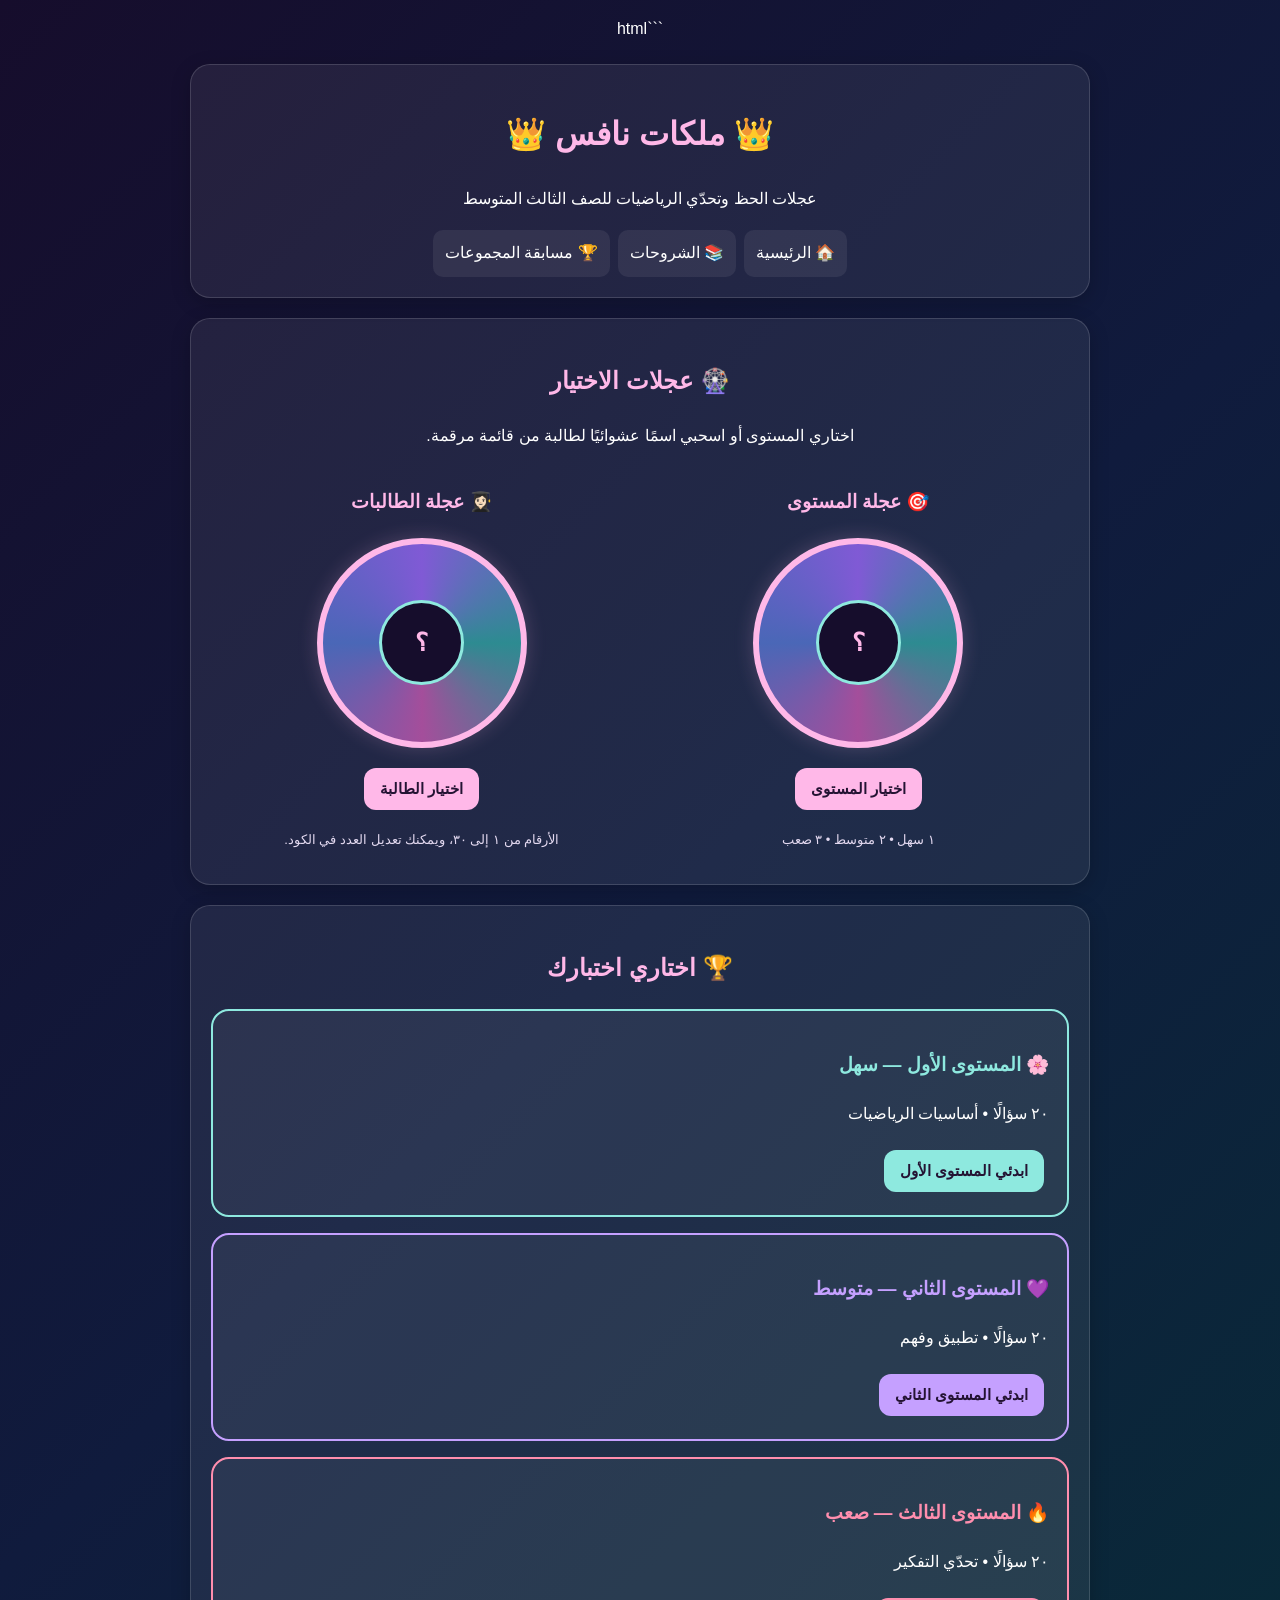
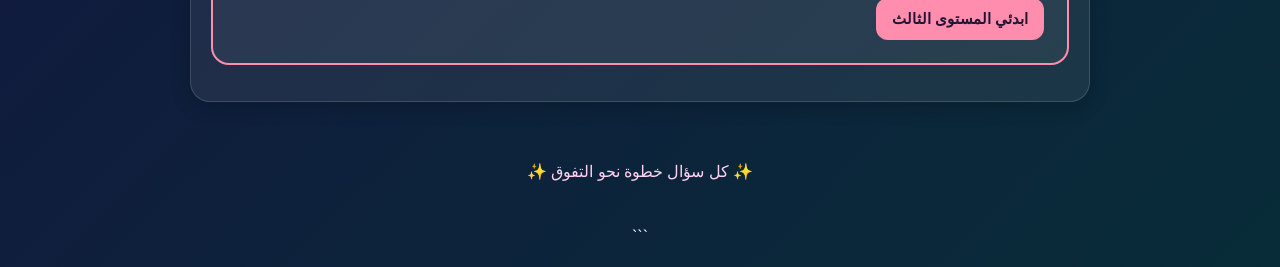
<file: quiz.html>
```html
<!DOCTYPE html>
<html lang="ar" dir="rtl">
<head>
<meta charset="UTF-8">
<meta name="viewport" content="width=device-width, initial-scale=1.0">
<title>ملكات نافس | عجلات الحظ والاختبارات</title>

<style>
*{box-sizing:border-box}
body{
  margin:0;padding:15px;font-family:Tahoma,Arial,sans-serif;
  color:white;text-align:center;
  background:linear-gradient(135deg,#160d2c,#101b3d,#082c38);
  line-height:1.8
}
.container{max-width:900px;margin:auto}
h1,h2,h3{color:#ffb8e8}
header,.card{
  background:#ffffff12;border:1px solid #ffffff25;
  border-radius:20px;padding:20px;margin:20px 0;
  box-shadow:0 5px 20px #0003
}
nav{display:flex;justify-content:center;flex-wrap:wrap;gap:8px}
nav a{
  text-decoration:none;color:white;background:#ffffff12;
  border-radius:10px;padding:9px 12px
}
nav a:hover{background:#ffb8e8;color:#241333}
button{
  font-family:inherit;font-size:15px;font-weight:bold;
  padding:12px 16px;margin:5px;border:0;border-radius:12px;
  cursor:pointer;background:#ffb8e8;color:#241333
}
button:disabled{opacity:.5;cursor:not-allowed}
.wheels{display:grid;grid-template-columns:1fr 1fr;gap:15px}
.wheel{
  width:210px;height:210px;max-width:65vw;max-height:65vw;
  border-radius:50%;margin:15px auto;
  display:flex;align-items:center;justify-content:center;
  border:6px solid #ffb8e8;
  background:conic-gradient(#805ad5,#2d8b91,#a44e9b,#4a67b7,#805ad5);
  box-shadow:0 0 20px #ffb8e833;
  transition:transform 2s cubic-bezier(.15,.75,.15,1)
}
.wheel span{
  width:85px;height:85px;border-radius:50%;
  display:flex;align-items:center;justify-content:center;
  background:#160d2c;border:3px solid #8ee9df;
  font-size:25px;font-weight:bold;color:#ffb8e8
}
.level{
  text-align:right;border-radius:18px;padding:18px;margin:16px 0;
  background:#ffffff0d;border:2px solid #ffffff22
}
.easy{border-color:#8ee9df}
.medium{border-color:#c5a0ff}
.hard{border-color:#ff8eae}
.easy h3{color:#8ee9df}
.medium h3{color:#c5a0ff}
.hard h3{color:#ff8eae}
.start.easy{background:#8ee9df}
.start.medium{background:#c5a0ff}
.start.hard{background:#ff8eae}
#quiz{display:none;text-align:right}
#timer{
  text-align:center;font-size:28px;font-weight:bold;
  color:#8ee9df;margin:12px
}
#question{text-align:center;line-height:2}
.answer{
  display:block;width:100%;text-align:right;
  background:#ffffff12;color:white;border:1px solid #ffffff30;
  margin:8px 0
}
.answer.correct{background:#176a50}
.answer.wrong{background:#873b64}
#feedback{text-align:center;min-height:30px}
#score{text-align:center;color:#8ee9df;font-weight:bold}
#result{text-align:center}
.small{font-size:13px;color:#e3d9f0}
footer{padding:20px;color:#ffd2f1}
@media(max-width:520px){
  .wheels{grid-template-columns:1fr}
  .wheel{width:190px;height:190px}
  header,.card{padding:15px}
}
</style>
</head>

<body>
<div class="container">

<header>
  <h1>👑 ملكات نافس 👑</h1>
  <p>عجلات الحظ وتحدّي الرياضيات للصف الثالث المتوسط</p>
  <nav>
    <a href="index.html">🏠 الرئيسية</a>
    <a href="lessons.html">📚 الشروحات</a>
    <a href="competition.html">🏆 مسابقة المجموعات</a>
  </nav>
</header>

<section class="card">
  <h2>🎡 عجلات الاختيار</h2>
  <p>اختاري المستوى أو اسحبي اسمًا عشوائيًا لطالبة من قائمة مرقمة.</p>

  <div class="wheels">
    <div>
      <h3>🎯 عجلة المستوى</h3>
      <div class="wheel" id="levelWheel"><span id="levelNumber">؟</span></div>
      <button onclick="spin('level')">اختيار المستوى</button>
      <p class="small">١ سهل • ٢ متوسط • ٣ صعب</p>
    </div>

    <div>
      <h3>👩🏻‍🎓 عجلة الطالبات</h3>
      <div class="wheel" id="studentWheel"><span id="studentNumber">؟</span></div>
      <button onclick="spin('student')">اختيار الطالبة</button>
      <p class="small">الأرقام من ١ إلى ٣٠، ويمكنك تعديل العدد في الكود.</p>
    </div>
  </div>
</section>

<section class="card">
  <h2>🏆 اختاري اختبارك</h2>

  <div class="level easy">
    <h3>🌸 المستوى الأول — سهل</h3>
    <p>٢٠ سؤالًا • أساسيات الرياضيات</p>
    <button class="start easy" onclick="startQuiz(0)">ابدئي المستوى الأول</button>
  </div>

  <div class="level medium">
    <h3>💜 المستوى الثاني — متوسط</h3>
    <p>٢٠ سؤالًا • تطبيق وفهم</p>
    <button class="start medium" onclick="startQuiz(1)">ابدئي المستوى الثاني</button>
  </div>

  <div class="level hard">
    <h3>🔥 المستوى الثالث — صعب</h3>
    <p>٢٠ سؤالًا • تحدّي التفكير</p>
    <button class="start hard" onclick="startQuiz(2)">ابدئي المستوى الثالث</button>
  </div>
</section>

<section class="card" id="quiz">
  <h2 id="quizTitle">الاختبار</h2>
  <div id="timer">02:00</div>
  <p id="progress"></p>
  <h3 id="question"></h3>
  <div id="answers"></div>
  <div id="feedback" aria-live="polite"></div>
  <p id="score"></p>
  <button id="next" onclick="nextQuestion()" disabled>السؤال التالي ←</button>
  <button id="restart" onclick="hideQuiz()" style="display:none">العودة للمستويات</button>
</section>

<footer>
  <p>✨ كل سؤال خطوة نحو التفوق ✨</p>
</footer>
</div>

<script>
/* عجلات الحظ */
const rotations={level:0,student:0};
const spinning={level:false,student:false};

function spin(type){
  if(spinning[type])return;
  spinning[type]=true;

  const isLevel=type==="level";
  const wheel=document.getElementById(
    isLevel?"levelWheel":"studentWheel"
  );
  const output=document.getElementById(
    isLevel?"levelNumber":"studentNumber"
  );

  const max=isLevel?3:30;
  const value=Math.floor(Math.random()*max)+1;

  rotations[type]+=1440+Math.random()*720;
  wheel.style.transform=`rotate(${rotations[type]}deg)`;

  setTimeout(()=>{
    output.textContent=value;
    spinning[type]=false;

    if(isLevel){
      const levels=["","easy","medium","hard"];
      document.querySelectorAll(".level .start").forEach((b)=>{
        b.style.outline="none";
      });
      const button=document.querySelector(
        ".start."+levels[value]
      );
      if(button)button.style.outline="3px solid white";
    }
  },2000);
}

/* بنك الأسئلة: كل سؤال يتضمن نصًا وأربعة خيارات ورقم الإجابة الصحيحة */
const bank=[
[
["٥ + ٧ = ؟",["١٠","١٢","١٣","١٤"],1],
["١٥ − ٨ = ؟",["٦","٧","٨","٩"],1],
["٤ × ٦ = ؟",["٢٠","٢٢","٢٤","٢٦"],2],
["٣٦ ÷ ٦ = ؟",["٥","٦","٧","٨"],1],
["س + ٣ = ٩، س = ؟",["٥","٦","٧","١٢"],1],
["س − ٤ = ٥، س = ؟",["١","٩","٢٠","٨"],1],
["٢ × ٥ + ١ = ؟",["١١","١٢","١٠","١٥"],0],
["أي عدد زوجي؟",["٧","٩","١١","١٤"],3],
["٣² = ؟",["٦","٩","١٢","١٥"],1],
["نصف ٢٤ هو؟",["١٠","١١","١٢","١٤"],2],
["−٣ + ٧ = ؟",["−١٠","−٤","٤","١٠"],2],
["−٤ × ٢ = ؟",["٨","−٨","−٦","٦"],1],
["كم ضلعًا للمثلث؟",["٢","٣","٤","٥"],1],
["محيط مربع ضلعه ٥؟",["١٠","١٥","٢٠","٢٥"],2],
["مساحة مستطيل طوله ٦ وعرضه ٢؟",["٨","١٢","١٦","٢٠"],1],
["٢س = ١٠، س = ؟",["٢","٤","٥","٨"],2],
["كسر مكافئ لـ ١/٢؟",["٢/٣","٢/٤","٣/٤","١/٣"],1],
["٠٫٥ + ٠٫٥ = ؟",["٠٫٥","١","١٫٥","٢"],1],
["قياس الزاوية القائمة؟",["٤٥°","٦٠°","٩٠°","١٨٠°"],2],
["٢، ٤، ٦، ٨، ...",["٩","١٠","١١","١٢"],1]
],
[
["٣س + ٢ = ١٧، س = ؟",["٣","٤","٥","٦"],2],
["−٦ × −٤ = ؟",["−٢٤","٢٤","−١٠","١٠"],1],
["ميل ص = ٣س + ٢؟",["٢","٣","−٣","٥"],1],
["ص = ٢س + ١، س = ٤، ص = ؟",["٧","٨","٩","١٠"],2],
["٥س = ٣٥، س = ؟",["٥","٦","٧","٨"],2],
["٢³ = ؟",["٦","٨","٩","١٢"],1],
["مساحة مثلث قاعدته ٨ وارتفاعه ٥؟",["١٣","٢٠","٤٠","٢٦"],1],
["النسبة ٢:٣ ومجموعهما ٢٥، قيمة الجزء الأول؟",["٥","١٠","١٥","٢٠"],1],
["٢س − ٦ = ١٠، س = ؟",["٢","٦","٨","١٠"],2],
["احتمال الصورة في قطعة نقد عادلة؟",["٠","١/٤","١/٢","١"],2],
["وسيط ٣، ٥، ٧، ٩، ١١؟",["٥","٧","٩","١١"],1],
["٣/٤ − ١/٤ = ؟",["١/٤","١/٢","٢/٣","١"],1],
["الميل ٢ والتغير في س هو ٣، التغير في ص؟",["٢","٣","٥","٦"],3],
["٤(س + ٢) عندما س = ٣؟",["١٤","١٨","٢٠","٢٤"],2],
["الجذر التربيعي لـ ٨١؟",["٧","٨","٩","١٠"],2],
["مجموع زوايا المثلث؟",["٩٠°","١٨٠°","٢٧٠°","٣٦٠°"],1],
["٢٠٪ من عدد تساوي ١٠، العدد؟",["٢٠","٤٠","٥٠","١٠٠"],2],
["س ÷ ٤ = ٦، س = ؟",["١٠","١٢","٢٠","٢٤"],3],
["أي نقطة تحقق ص = س + ٢؟",["(١،٣)","(١،٤)","(٢،٢)","(٣،٢)"],0],
["٢ × ٣² = ؟",["١٢","١٨","٣٦","٨١"],1]
],
[
["٢(س − ٣) = ١٤، س = ؟",["٥","٧","١٠","١١"],2],
["ص = −٢س + ٥، عندما س = ٣؟",["−١","١","١١","−٦"],0],
["ميل المستقيم بين (١،٢) و(٣،٦)؟",["١","٢","٣","٤"],1],
["٣س + ٧ = س + ١٩، س = ؟",["٤","٥","٦","١٣"],2],
["٣/٥ من عدد تساوي ١٨، العدد؟",["٢٤","٢٨","٣٠","٣٦"],2],
["(−٣)² − ٤ = ؟",["−١٣","٥","١٣","−٥"],1],
["محيط مستطيل ٣٠ وطوله ٩، عرضه؟",["٣","٦","٩","١٢"],1],
["ميل المستقيم الموازي لميل ٤؟",["−٤","١/٤","٤","٠"],2],
["٥(س + ١) = ٣٠، س = ؟",["٤","٥","٦","٧"],1],
["احتمال حدث ٠٫٢ يساوي؟",["٢٪","٢٠٪","٥٠٪","٨٠٪"],1],
["٢س + ٣ عندما س = −٤؟",["−١١","−٥","٥","١١"],0],
["سعر ٨٠ زاد ٢٥٪، السعر الجديد؟",["٩٠","٩٥","١٠٠","١٠٥"],2],
["س + ص = ١٠، س = ٤، ص = ؟",["٤","٥","٦","١٤"],2],
["الجذر التربيعي لـ ١٤٤؟",["١٠","١١","١٢","١٤"],2],
["٢س + ٣ = ١٥، قيمة س²؟",["٢٤","٢٥","٣٦","٤٩"],2],
["المسافة بين (٠،٠) و(٣،٤)؟",["٤","٥","٦","٧"],1],
["ص = ٣س − ٢، عندما س = −٢؟",["−٨","−٤","٤","٨"],0],
["٢، ٦، ١٢، ٢٠، ٣٠، ...",["٣٦","٤٠","٤٢","٤٨"],2],
["٤س − ٥ = ٢س + ٩، س = ؟",["٥","٦","٧","٨"],2],
["مثلث قائم ضلعاه ٦ و٨، الوتر؟",["٩","١٠","١٢","١٤"],1]
]
];

let levelIndex=0,qIndex=0,points=0,locked=false;
let timeLeft=120,timerID=null;

function startQuiz(level){
  clearInterval(timerID);
  levelIndex=level;
  qIndex=0;
  points=0;
  timeLeft=120;
  locked=false;

  const titles=[
    "🌸 المستوى الأول — سهل",
    "💜 المستوى الثاني — متوسط",
    "🔥 المستوى الثالث — صعب"
  ];

  document.getElementById("quizTitle").textContent=titles[level];
  document.getElementById("quiz").style.display="block";
  document.getElementById("restart").style.display="none";
  document.getElementById("next").style.display="inline-block";
  document.getElementById("next").disabled=true;
  document.getElementById("quiz").scrollIntoView({behavior:"smooth"});

  showQuestion();
  updateTimer();

  timerID=setInterval(()=>{
    timeLeft--;
    updateTimer();
    if(timeLeft<=0)finishQuiz(true);
  },1000);
}

function updateTimer(){
  const m=String(Math.floor(timeLeft/60)).padStart(2,"0");
  const s=String(timeLeft%60).padStart(2,"0");
  document.getElementById("timer").textContent=m+":"+s;
  document.getElementById("timer").style.color=
    timeLeft<=15?"#ff8eae":"#8ee9df";
}

function showQuestion(){
  locked=false;
  const q=bank[levelIndex][qIndex];

  document.getElementById("progress").textContent=
    "السؤال "+(qIndex+1)+" من ٢٠";
  document.getElementById("question").textContent=q[0];
  document.getElementById("feedback").textContent="";
  document.getElementById("score").textContent="النقاط: "+points;

  const area=document.getElementById("answers");
  area.innerHTML="";

  q[1].forEach((answer,i)=>{
    const b=document.createElement("button");
    b.className="answer";
    b.textContent=answer;
    b.onclick=()=>chooseAnswer(i,b);
    area.appendChild(b);
  });

  document.getElementById("next").disabled=true;
  document.getElementById("next").textContent=
    qIndex===19?"إنهاء الاختبار 🏆":"السؤال التالي ←";
}

function chooseAnswer(i,button){
  if(locked)return;
  locked=true;

  const q=bank[levelIndex][qIndex];
  const buttons=document.querySelectorAll(".answer");

  buttons.forEach((b,index)=>{
    b.disabled=true;
    if(index===q[2])b.classList.add("correct");
  });

  if(i===q[2]){
    points++;
    document.getElementById("feedback").textContent=
      "إجابة صحيحة! 🌟";
  }else{
    button.classList.add("wrong");
    document.getElementById("feedback").textContent=
      "الإجابة الصحيحة: "+q[1][q[2]];
  }

  document.getElementById("score").textContent="النقاط: "+points;
  document.getElementById("next").disabled=false;
}

function nextQuestion(){
  if(!locked)return;

  if(qIndex<19){
    qIndex++;
    showQuestion();
  }else{
    finishQuiz(false);
  }
}

function finishQuiz(timeEnded){
  clearInterval(timerID);

  document.getElementById("progress").textContent=
    timeEnded?"انتهى الوقت!":"اكتمل الاختبار!";

  document.getElementById("question").textContent=
    "نتيجتك: "+points+" من ٢٠";

  document.getElementById("answers").innerHTML="";

  document.getElementById("feedback").textContent=
    points>=18?"👑 مذهلة! أداء بطلة!":
    points>=14?"🌟 ممتازة، استمري!":
    points>=10?"💗 أحسنتِ، راجعي وحاولي مجددًا!":
    "🌷 لا تستسلمين، المحاولة القادمة أفضل!";

  document.getElementById("score").textContent=
    timeEnded?"انتهى الوقت قبل إكمال الأسئلة.":"انتهى الاختبار.";

  document.getElementById("next").style.display="none";
  document.getElementById("restart").style.display="inline-block";
}

function hideQuiz(){
  clearInterval(timerID);
  document.getElementById("quiz").style.display="none";
  document.querySelectorAll(".start").forEach(b=>{
    b.style.display="inline-block";
    b.style.outline="none";
  });
}
</script>

</body>
</html>
```
</file>
